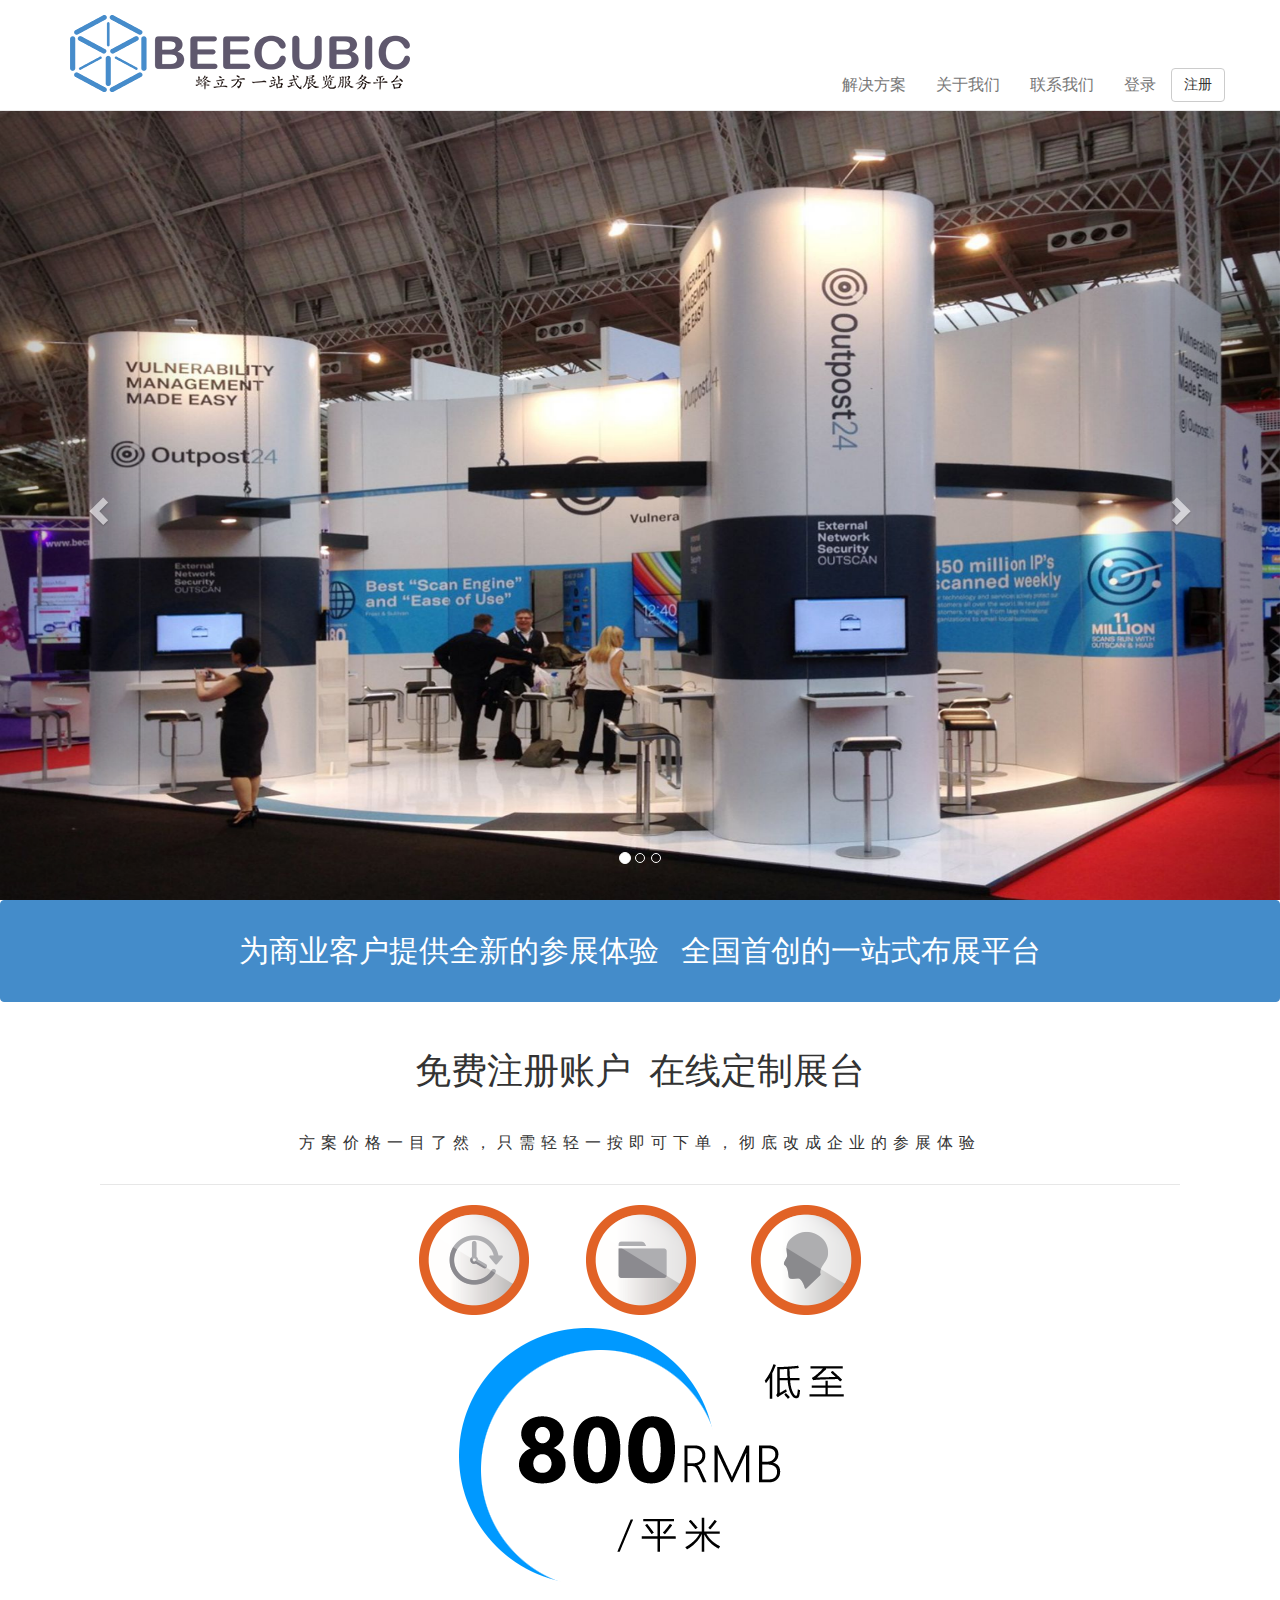
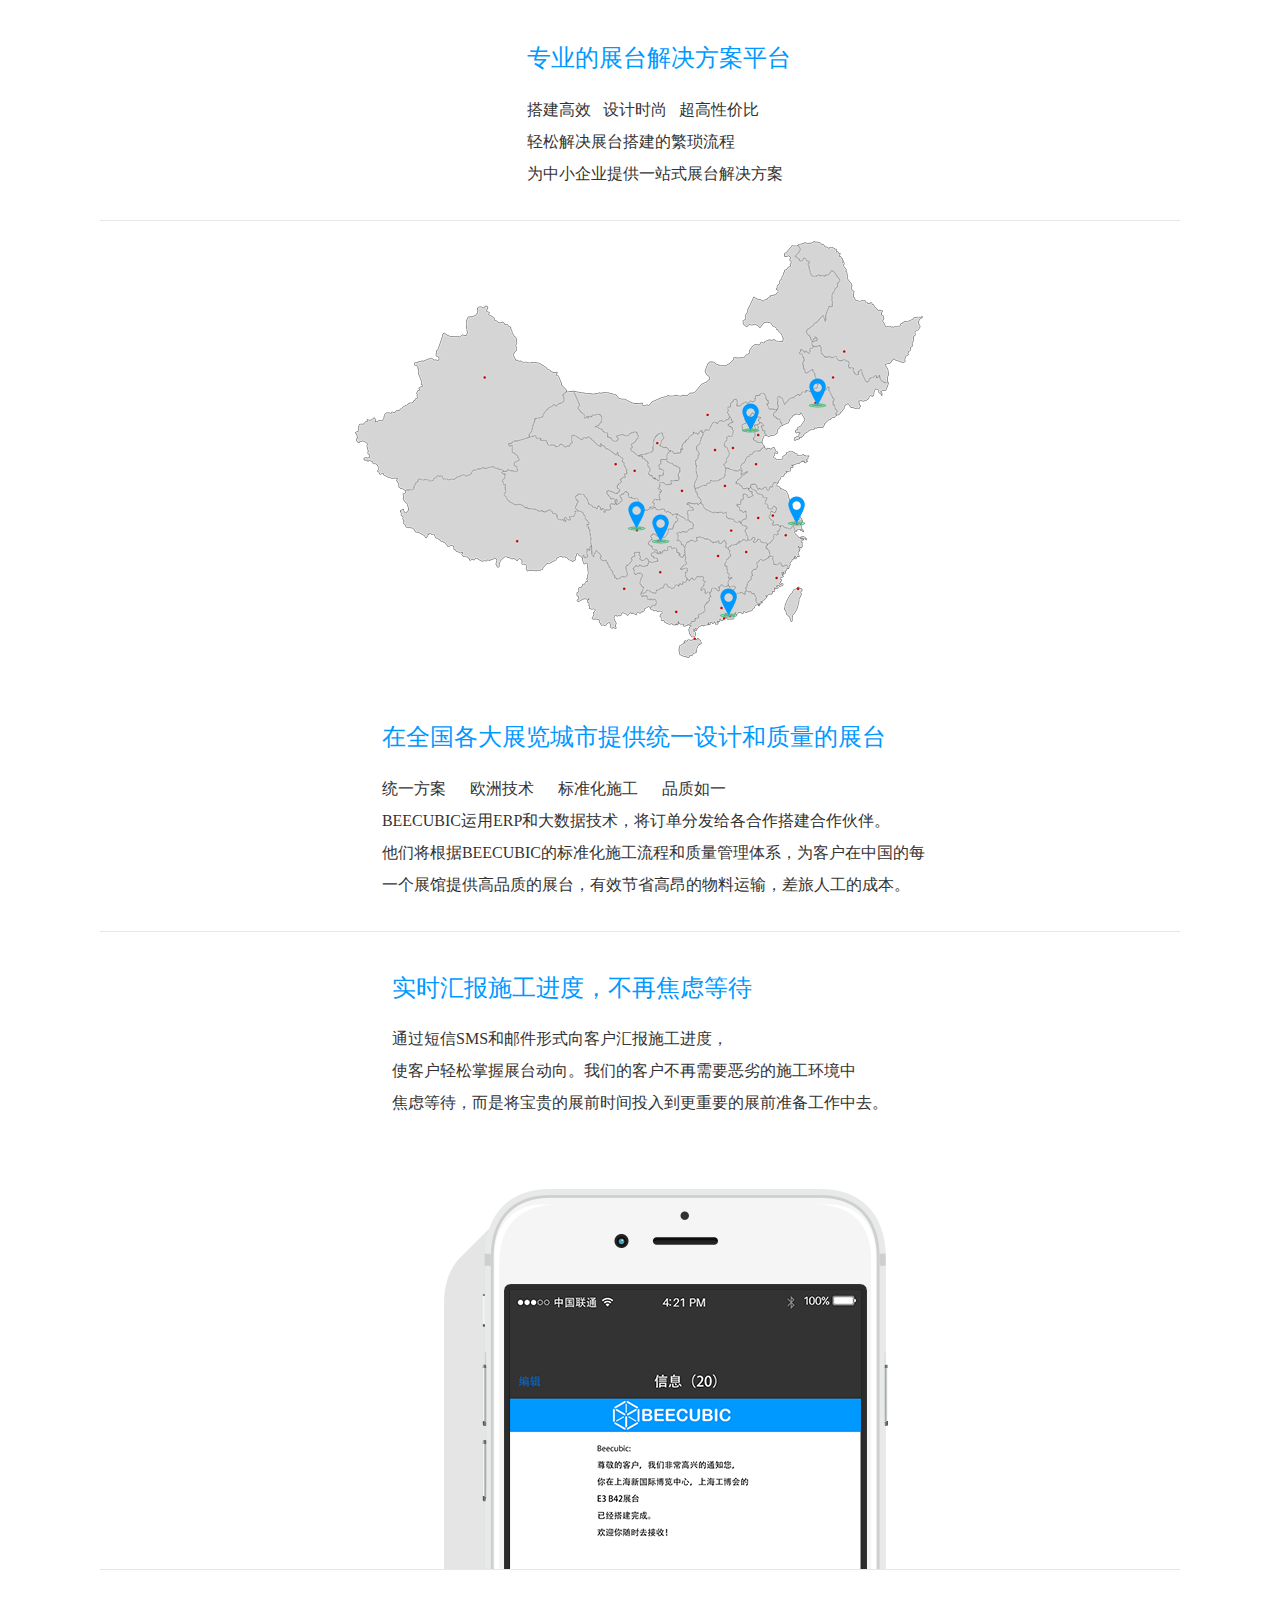
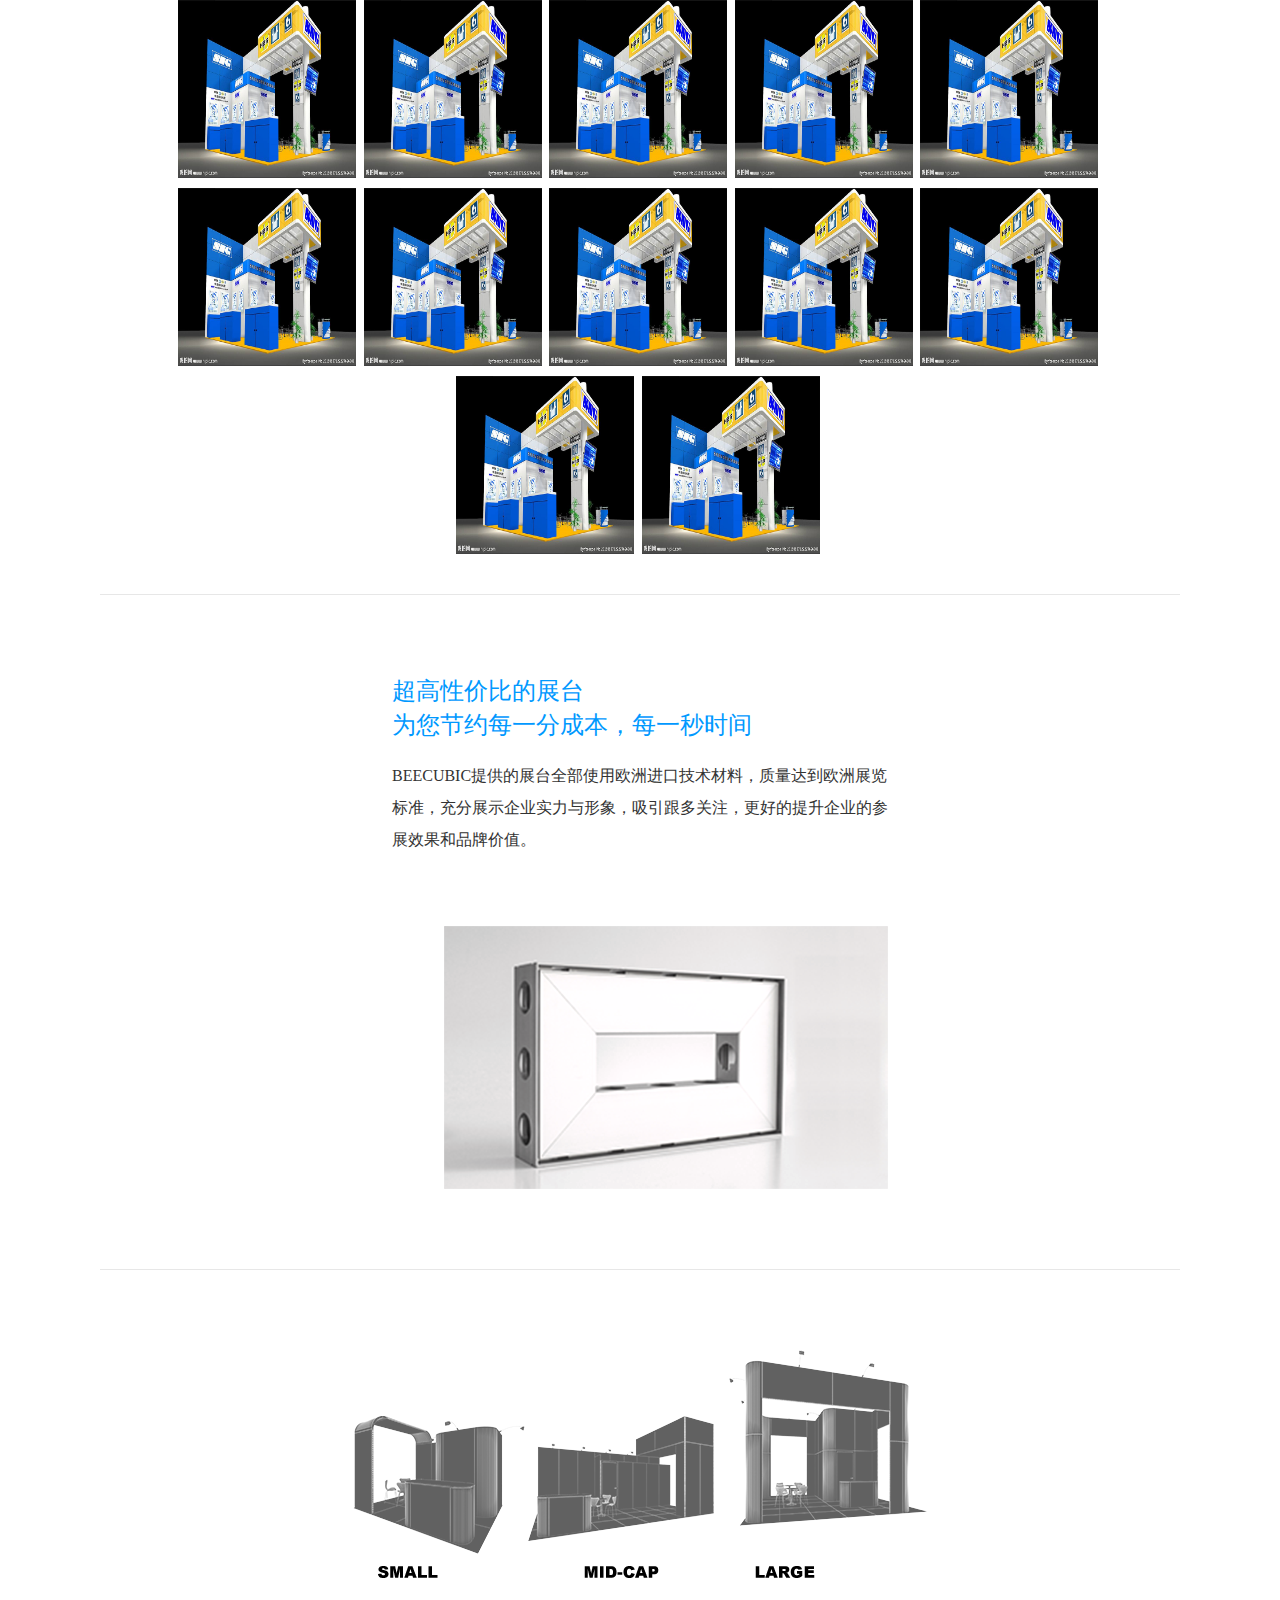
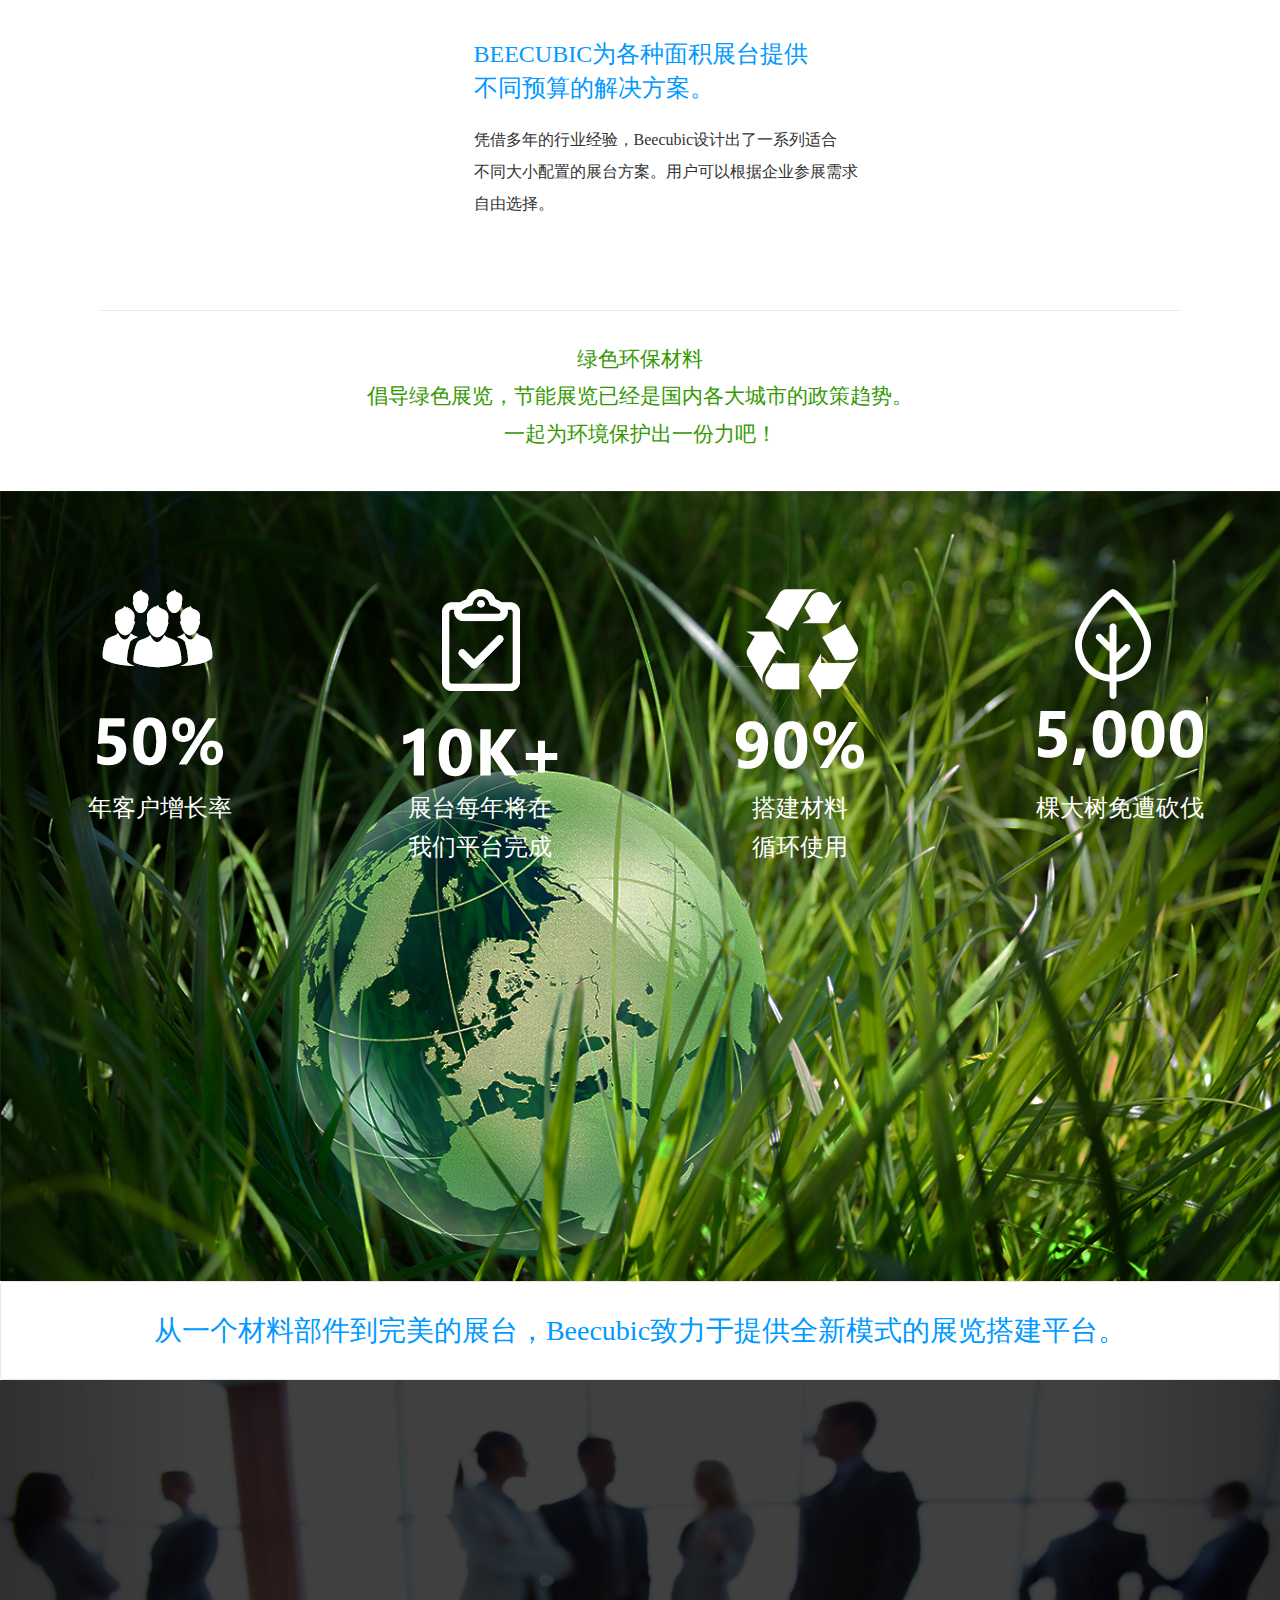
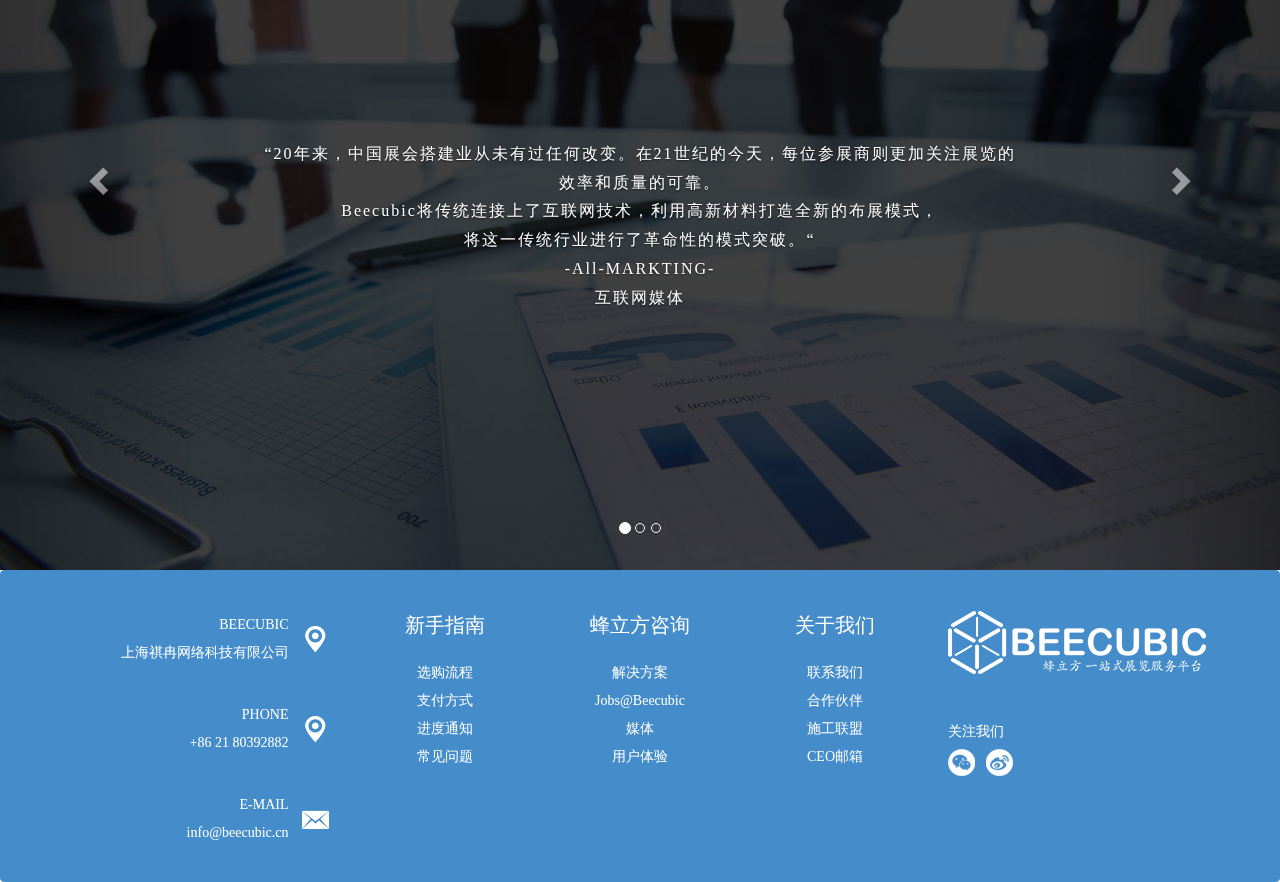
<file: index.html>
<!DOCTYPE html>
<html>
<head>
    <meta charset="utf-8">
    <meta http-equiv="X-UA-Compatible" content="IE=edge">
    <meta name="viewport" content="width=device-width, initial-scale=1">
    <title>首页</title>
    <link rel="stylesheet" href="css/bootstrap.min.css">
    <link rel="stylesheet" href="css/common.css">
    <link rel="stylesheet" href="css/beecubic.css">
    <script src="js/jquery.min.js"></script>
    <script src="js/bootstrap.min.js"></script>
    <style>
        .item {
            height: 100%;
        }

        .item img {
            width: 100%;
            height: 100% !important;
        }

        .navbar h2 {
            line-height: 100px;
            color: #ffffff;
            margin: 0px;
        }

        section {
            padding: 0 100px;
        }

        .middle_page {
            border-bottom: 1px solid #e7e7e7;
            text-align: center;
        }

        .middle_page_title {
            margin-top: 50px;
            padding-bottom: 20px;
        }

        .middle_page_title p {
            margin-top: 40px;
            font-size: 16px;
            letter-spacing: 6px;
        }

        .page_wrap {
            display: inline-block;
            vertical-align: middle;
        }

        .middle_title {
            color: #0099ff;
            margin-top: 0px;
            margin-bottom: 18px;
            line-height: 1.4;
        }

        .page_wrap p {
            font-size: 16px;
            line-height: 32px;
        }

        .middle0_wrap {
            margin-top: 80px;
            margin-bottom: 20px;
        }

        .middle0_left {
            float: left;
            background: url("img/middle_first.png") no-repeat;
            width: 442px;
            height: 377px;
        }

        .middle0_right {
            float: right;
            margin-top: 110px;
            margin-left: 230px;
        }

        .middle1_wrap {
            margin-top: 20px;
            margin-bottom: 20px;
        }

        .middle1_left {
            background: url("img/map.png") no-repeat;
            width: 570px;
            height: 420px;
            float: left;
        }

        .middle1_right {
            float: right;
            margin-top: 119px;
            margin-left: 50px;
        }

        .middle2_wrap {
            margin-top: 20px;
        }

        .middle2_left {
            margin-top: 133px;
            float: left;
        }

        .middle2_right {
            background: url("img/phone.png") no-repeat;
            float: right;
            width: 444px;
            height: 380px;
            margin-left: 180px;
        }

        .middle3_wrap {
            margin-top: 80px;
            margin-bottom: 80px;
        }

        .middle3_left {
            float: left;
            margin-top: 36px;
        }

        .middle3_right {
            background: url("img/save_radio.png") no-repeat;
            float: right;
            width: 444px;
            height: 263px;
            margin-left: 180px;
        }

        .middle4_wrap {
            margin-top: 80px;
            margin-bottom: 80px;
        }

        .middle4_left {
            background: url("img/size.png") no-repeat;
            width: 575px;
            height: 228px;
            float: left;
        }

        .middle4_right {
            float: right;
            margin-top: 19px;
            margin-left: 150px;
        }

        @media (max-width: 1381px) {
            .middle0_wrap {
                margin-top: 20px;
            }

            .middle0_right {
                clear: both;
                margin-top: 60px;
                margin-left: 0px;
                margin-right: 70px;
            }

            .middle1_right {
                clear: both;
                margin-top: 60px;
                margin-left: 0px;
            }

            .middle2_left {
                margin-top: 20px;
            }

            .middle2_right {
                clear: both;
                margin-left: 0px;
                margin-top: 60px;
            }

            .middle3_left {
                float: left;
                margin-top: 0px;
            }

            .middle3_right {
                clear: both;
                margin-left: 0px;
                margin-top: 60px;
            }

            .middle4_right {
                clear: both;
                margin-left: 0px;
                margin-top: 60px;
                margin-right: 70px;
            }
        }

        .green_title {
            color: #339900;
            padding-top: 30px;
            height: 180px;
            margin-bottom: 0px;
            line-height: 1.8;
        }

        .green_body {
            background: url("img/green.png") no-repeat;
            background-size: cover;
        }

        .green_detail {
            color: #ffffff;
            height: 240px;
            margin-top: 34%;
            padding-top: 200px;
            line-height: 1.6;
        }

        .green_one {
            background: url("img/green_one.png") no-repeat top center;
        }

        .green_two {
            background: url("img/green_two.png") no-repeat top center;
        }

        .green_three {
            background: url("img/green_three.png") no-repeat top center;
        }

        .green_four {
            background: url("img/green_four.png") no-repeat top center;
        }

        @media (max-width: 991px) {
            .green_body .col-xs-6 .green_detail {
                margin-top: 10%;
            }
        }

        #carousel-example-generic2 .carousel-caption {
            bottom: auto;
        }

        #carousel-example-generic2 .carousel-caption p {
            line-height: 1.8;
            font-size: 16px;
            letter-spacing: 2px
        }

        .content {
            margin-bottom: 0px;
        }

        .nav-top {
            background: #448cca;
            border-color: #448cca;
        }

        .nav-top h2 {
            padding: 29px;
            line-height: 1.4 !important;
        }

        .nav-bottomtitle {
            background: #ffffff;
            margin-bottom: 0px;
        }

        .nav-bottomtitle h2 {
            color: #0099ff;
            font-size: 28px;
            padding: 29px 0;
            line-height: 1.4 !important;
        }

        /*中间图*/
        .middle_page_show{
            max-width: 1120px ;
            overflow: hidden;
            display: inline-block;
            vertical-align: middle;
            margin:  30px 0px;
        }
        .middle_show {
            display: inline-block;
            width: 178px;
            height: 178px;
            margin-bottom: 10px;
            margin-right: 4px;
            position: relative;
        }

        .middle_show img {
            width: 100%;
            height: 100%;
        }
        .show_div{
            width: 178px;
            height:40px;
            color: #ffffff;
            background-color: rgba(0,0,0,0.7);
            position: absolute;
            bottom: 0px;
            padding-top: 10px;
            display: none;
        }
    </style>
</head>
<body>
<header class="navbar navbar-default navbar-fixed-top header-height">
    <div class="container">
        <!--头部-->
        <div class="navbar-header">
            <button type="button" class="navbar-toggle collapsed" data-toggle="collapse"
                    data-target="#bs-navbar-collapse" aria-expanded="false">
                <span class="icon-bar"></span>
                <span class="icon-bar"></span>
                <span class="icon-bar"></span>
            </button>
            <a class="navbar-brand" href="#">
                <img alt="BEECUBIC" src="img/logo.png" class="img-responsive">
            </a>
        </div>
        <div class="collapse navbar-collapse" id="bs-navbar-collapse">
            <ul class="nav navbar-nav navbar-right">
                <li><a href="#">解决方案</a></li>
                <li><a href="#">关于我们</a></li>
                <li><a href="#">联系我们</a></li>
                <li><a href="#">登录</a></li>
                <li>
                    <button type="button" class="btn btn-default navbar-btn" onClick="window.location.href='log.html'">注册</button>
                </li>
            </ul>
        </div>
    </div>
</header>
<main class="content">
    <!--轮播图-->
    <div id="carousel-example-generic" class="carousel slide" data-ride="carousel">
        <!-- Indicators -->
        <ol class="carousel-indicators">
            <li data-target="#carousel-example-generic" data-slide-to="0" class="active"></li>
            <li data-target="#carousel-example-generic" data-slide-to="1"></li>
            <li data-target="#carousel-example-generic" data-slide-to="2"></li>
        </ol>
        <!-- Wrapper for slides -->
        <div class="carousel-inner" role="listbox">
            <div class="item active">
                <img src="img/banner_1.jpg">
                <div class="carousel-caption">
                </div>
            </div>
            <div class="item">
                <img src="img/banner_2.jpg">
                <div class="carousel-caption">
                </div>
            </div>
            <div class="item">
                <img src="img/banner_3.jpg">
                <div class="carousel-caption">
                </div>
            </div>
        </div>

        <!-- Controls -->
        <a class="left carousel-control" href="#carousel-example-generic" role="button" data-slide="prev">
            <span class="glyphicon glyphicon-chevron-left" aria-hidden="true"></span>
            <span class="sr-only">Previous</span>
        </a>
        <a class="right carousel-control" href="#carousel-example-generic" role="button" data-slide="next">
            <span class="glyphicon glyphicon-chevron-right" aria-hidden="true"></span>
            <span class="sr-only">Next</span>
        </a>
    </div>
    <nav class="navbar navbar-default nav-top">
        <div class="container">
            <h2 class="text-center">
                为商业客户提供全新的参展体验&nbsp;&nbsp;&nbsp;全国首创的一站式布展平台
            </h2>
        </div>

    </nav>
    <section>
        <div class="middle_page text-center middle_page_title">
            <h1>免费注册账户&nbsp;&nbsp;在线定制展台</h1>
            <p>方案价格一目了然，只需轻轻一按即可下单，彻底改成企业的参展体验</p>
        </div>
        <div class="middle_page">
            <div class="page_wrap middle0_wrap">
                <div class="middle0_left">
                </div>
                <div class="middle0_right">
                    <h3 class="text-left middle_title">专业的展台解决方案平台</h3>
                    <p class="text-left">
                        搭建高效&nbsp;&nbsp;&nbsp;设计时尚&nbsp;&nbsp;&nbsp;超高性价比 <br>
                        轻松解决展台搭建的繁琐流程 <br>
                        为中小企业提供一站式展台解决方案
                    </p>
                </div>
            </div>
        </div>
        <div class="middle_page">
            <div class="page_wrap middle1_wrap">
                <div class="middle1_left"></div>
                <div class="middle1_right">
                    <h3 class="text-left middle_title">在全国各大展览城市提供统一设计和质量的展台</h3>
                    <p class="text-left">
                        统一方案&nbsp;&nbsp;&nbsp;&nbsp;&nbsp;&nbsp;欧洲技术&nbsp;&nbsp;&nbsp;&nbsp;&nbsp;&nbsp;标准化施工&nbsp;&nbsp;&nbsp;&nbsp;&nbsp;&nbsp;品质如一
                        <br>
                        BEECUBIC运用ERP和大数据技术，将订单分发给各合作搭建合作伙伴。<br>
                        他们将根据BEECUBIC的标准化施工流程和质量管理体系，为客户在中国的每 <br>
                        一个展馆提供高品质的展台，有效节省高昂的物料运输，差旅人工的成本。
                    </p>
                </div>
            </div>
        </div>
        <div class="middle_page">
            <div class="page_wrap middle2_wrap">
                <div class="middle2_left">
                    <h3 class="text-left middle_title">实时汇报施工进度，不再焦虑等待</h3>
                    <p class="text-left">
                        通过短信SMS和邮件形式向客户汇报施工进度，<br>
                        使客户轻松掌握展台动向。我们的客户不再需要恶劣的施工环境中 <br>
                        焦虑等待，而是将宝贵的展前时间投入到更重要的展前准备工作中去。
                    </p>
                </div>
                <div class="middle2_right">
                </div>
            </div>
        </div>
        <div class="middle_page">
            <div class="middle_page_show">
                <div class="middle_show">
                    <img src="img/show1.jpg">
                    <div class="show_div">一些描述性文字</div>
                </div>
                <div class="middle_show">
                    <img src="img/show1.jpg">
                    <div class="show_div">一些描述性文字</div>
                </div>
                <div class="middle_show">
                    <img src="img/show1.jpg">
                    <div class="show_div">一些描述性文字</div>
                </div>
                <div class="middle_show">
                    <img src="img/show1.jpg">
                    <div class="show_div">一些描述性文字</div>
                </div>
                <div class="middle_show">
                    <img src="img/show1.jpg">
                    <div class="show_div">一些描述性文字</div>
                </div>
                <div class="middle_show">
                    <img src="img/show1.jpg">
                    <div class="show_div">一些描述性文字</div>
                </div>
                <div class="middle_show">
                    <img src="img/show1.jpg">
                    <div class="show_div">一些描述性文字</div>
                </div>
                <div class="middle_show">
                    <img src="img/show1.jpg">
                    <div class="show_div">一些描述性文字</div>
                </div>
                <div class="middle_show">
                    <img src="img/show1.jpg">
                    <div class="show_div">一些描述性文字</div>
                </div>
                <div class="middle_show">
                    <img src="img/show1.jpg">
                    <div class="show_div">一些描述性文字</div>
                </div>
                <div class="middle_show">
                    <img src="img/show1.jpg">
                    <div class="show_div">一些描述性文字</div>
                </div>
                <div class="middle_show">
                    <img src="img/show1.jpg">
                    <div class="show_div">一些描述性文字</div>
                </div>
            </div>
        </div>
        <div class="middle_page">
            <div class="page_wrap middle3_wrap">
                <div class="middle3_left">
                    <h3 class="text-left middle_title">
                        超高性价比的展台 <br>
                        为您节约每一分成本，每一秒时间
                    </h3>
                    <p class="text-left">
                        BEECUBIC提供的展台全部使用欧洲进口技术材料，质量达到欧洲展览 <br>
                        标准，充分展示企业实力与形象，吸引跟多关注，更好的提升企业的参 <br>
                        展效果和品牌价值。 <br>
                    </p>
                </div>
                <div class="middle3_right">
                </div>
            </div>
        </div>
        <div class="middle_page">
            <div class="page_wrap middle4_wrap">
                <div class="middle4_left"></div>
                <div class="middle4_right">
                    <h3 class="text-left middle_title">
                        BEECUBIC为各种面积展台提供 <br>
                        不同预算的解决方案。
                    </h3>
                    <p class="text-left">
                        凭借多年的行业经验，Beecubic设计出了一系列适合 <br>
                        不同大小配置的展台方案。用户可以根据企业参展需求 <br>
                        自由选择。
                    </p>
                </div>
            </div>
        </div>
    </section>
    <p class="lead text-center green_title">
        绿色环保材料 <br>
        倡导绿色展览，节能展览已经是国内各大城市的政策趋势。<br>
        一起为环境保护出一份力吧！
    </p>
    <div class="container-fluid">
        <div class="row text-center green_body">
            <div class="col-xs-6 col-md-3">
                <h3 class="green_detail green_one">年客户增长率</h3>
            </div>
            <div class="col-xs-6 col-md-3">
                <h3 class="green_detail green_two">
                    展台每年将在<br>我们平台完成
                </h3>
            </div>
            <div class="col-xs-6 col-md-3">
                <h3 class="green_detail green_three">
                    搭建材料<br>循环使用
                </h3>
            </div>
            <div class="col-xs-6 col-md-3">
                <h3 class="green_detail green_four">棵大树免遭砍伐</h3>
            </div>
        </div>
    </div>
    <nav class="navbar navbar-default nav-bottomtitle">
        <div class="container">
            <h2 class="text-center">从一个材料部件到完美的展台，Beecubic致力于提供全新模式的展览搭建平台。</h2>
        </div>
    </nav>
    <!--轮播图2-->
    <div id="carousel-example-generic2" class="carousel slide" data-ride="carousel">
        <!-- Indicators -->
        <ol class="carousel-indicators">
            <li data-target="#carousel-example-generic2" data-slide-to="0" class="active"></li>
            <li data-target="#carousel-example-generic2" data-slide-to="1"></li>
            <li data-target="#carousel-example-generic2" data-slide-to="2"></li>
        </ol>
        <!-- Wrapper for slides -->
        <div class="carousel-inner" role="listbox">
            <div class="item active">
                <img src="img/bottom_1.jpg">
                <div class="carousel-caption">
                    <p>
                        “20年来，中国展会搭建业从未有过任何改变。在21世纪的今天，每位参展商则更加关注展览的效率和质量的可靠。<br>
                        Beecubic将传统连接上了互联网技术，利用高新材料打造全新的布展模式，<br>
                        将这一传统行业进行了革命性的模式突破。“ <br>
                        -All-MARKTING- <br>
                        互联网媒体
                    </p>
                </div>
            </div>
            <div class="item">
                <img src="img/bottom_1.jpg">
                <div class="carousel-caption">
                    <p>
                        “20年来，中国展会搭建业从未有过任何改变。在21世纪的今天，每位参展商则更加关注展览的效率和质量的可靠。<br>
                        Beecubic将传统连接上了互联网技术，利用高新材料打造全新的布展模式，<br>
                        将这一传统行业进行了革命性的模式突破。“ <br>
                        -All-MARKTING- <br>
                        互联网媒体
                    </p>
                </div>
            </div>
            <div class="item">
                <img src="img/bottom_1.jpg">
                <div class="carousel-caption">
                    <p>
                        “20年来，中国展会搭建业从未有过任何改变。在21世纪的今天，每位参展商则更加关注展览的效率和质量的可靠。<br>
                        Beecubic将传统连接上了互联网技术，利用高新材料打造全新的布展模式，<br>
                        将这一传统行业进行了革命性的模式突破。“ <br>
                        -All-MARKTING- <br>
                        互联网媒体
                    </p>
                </div>
            </div>
        </div>
        <!-- Controls -->
        <a class="left carousel-control" href="#carousel-example-generic2" role="button" data-slide="prev">
            <span class="glyphicon glyphicon-chevron-left" aria-hidden="true"></span>
            <span class="sr-only">Previous</span>
        </a>
        <a class="right carousel-control" href="#carousel-example-generic2" role="button" data-slide="next">
            <span class="glyphicon glyphicon-chevron-right" aria-hidden="true"></span>
            <span class="sr-only">Next</span>
        </a>
    </div>
</main>
<footer>
    <nav class="navbar navbar-default nav-footer">
        <div class="container">
            <div class="row">
                <div class="hidden-xs hidden-sm col-md-3 text-right footer-left">
                    <dl>
                        <dd class="footer-left-title">BEECUBIC</dd>
                        <dd class="footer-left-body">上海祺冉网络科技有限公司<i class="footer-ico ico_site"></i></dd>
                        <dd class="footer-left-title">PHONE</dd>
                        <dd class="footer-left-body">+86&nbsp;21&nbsp;80392882<i class="footer-ico ico_site"></i></dd>
                        <dd class="footer-left-title">E-MAIL</dd>
                        <dd class="footer-left-body">info@beecubic.cn<i class="footer-ico ico_email"></i></dd>
                    </dl>
                </div>
                <div class="col-xs-4 col-md-2 text-center footer-middle">
                    <dl>
                        <dt>新手指南</dt>
                        <dd><a href="#">选购流程</a></dd>
                        <dd><a href="#">支付方式</a></dd>
                        <dd><a href="#">进度通知</a></dd>
                        <dd><a href="#">常见问题</a></dd>
                    </dl>
                </div>
                <div class="col-xs-4 col-md-2 text-center footer-middle">
                    <dl>
                        <dt>蜂立方咨询</dt>
                        <dd><a href="#">解决方案</a></dd>
                        <dd><a href="#">Jobs@Beecubic</a></dd>
                        <dd><a href="#">媒体</a></dd>
                        <dd><a href="#">用户体验</a></dd>
                    </dl>
                </div>
                <div class="col-xs-4 col-md-2 text-center footer-middle">
                    <dl>
                        <dt>关于我们</dt>
                        <dd><a href="#">联系我们</a></dd>
                        <dd><a href="#">合作伙伴</a></dd>
                        <dd><a href="#">施工联盟</a></dd>
                        <dd><a href="#">CEO邮箱</a></dd>
                    </dl>
                </div>
                <div class="hidden-xs hidden-sm col-md-3">
                    <img src="img/footer_logo.png" alt="footer_logo" class="img-responsive">
                    <div class="footer-attention">
                        <h5>关注我们</h5>
                        <a href="#"><img src="img/footer_weixin.png" alt="weixin"></a>
                        <a href="#"><img src="img/footer_weibo.png" alt="weibo"></a>
                    </div>
                </div>
            </div>
        </div>
    </nav>
</footer>
<script>
    $(document).ready(function () {
        $(".carousel-inner").height($(window).height() - 110);
        $(".green_body").height($(window).height() - 110);
        $("#carousel-example-generic2 .carousel-caption").css("top", ($(window).height() - 220) / 2);
        console.log($("#carousel-example-generic2 .carousel-caption").position().top)

        $(window).resize(function () {
            $(".carousel-inner").height($(window).height() - 110);
            $(".green_body").height($(window).height() - 110);
            $("#carousel-example-generic2 .carousel-caption").css("top", ($(window).height() - 220) / 2);
        });

        $('.middle_show').hover(function() {
            var _this=$(this);
            _this.find(".show_div").css('display', 'block');
        }, function() {
            var _this=$(this);
            _this.find(".show_div").css('display', 'none');
        });
    })
</script>
</body>
</html>
</file>
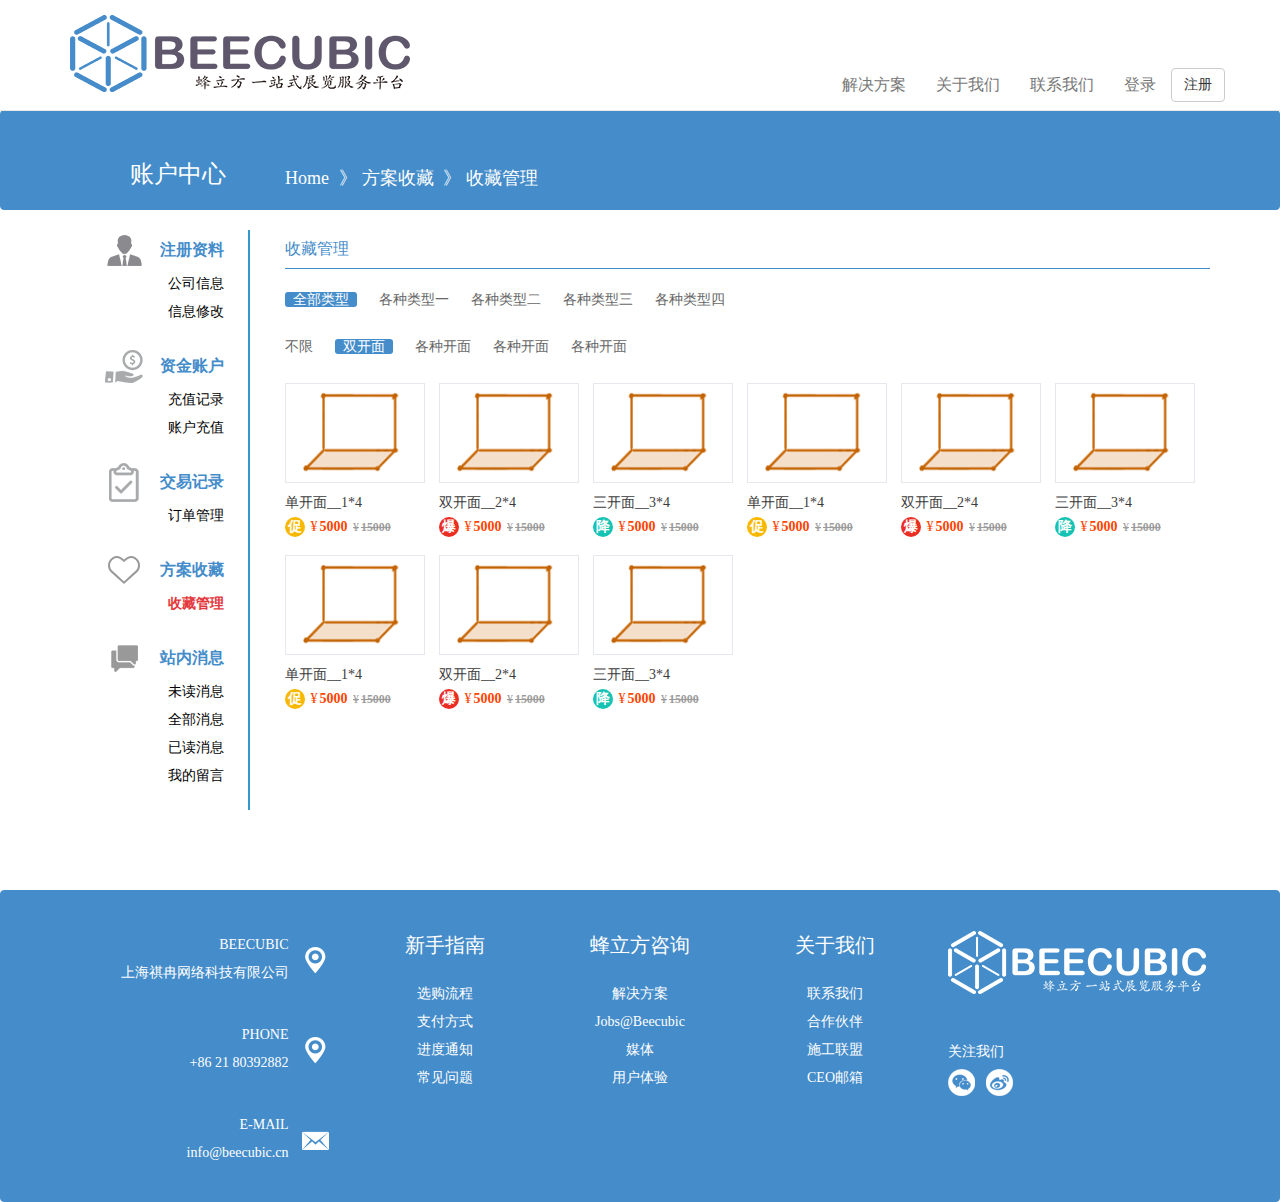
<file: collect.html>
<!DOCTYPE html>
<html>
<head>
    <meta charset="utf-8">
    <meta http-equiv="X-UA-Compatible" content="IE=edge">
    <meta name="viewport" content="width=device-width, initial-scale=1">
    <title>收藏管理</title>
    <link rel="stylesheet" href="css/bootstrap.min.css">
    <link rel="stylesheet" href="css/common.css">
    <link rel="stylesheet" href="css/beecubic.css">
    <script src="js/jquery.min.js"></script>
    <script src="js/bootstrap.min.js"></script>
    <style>
        @media (min-width: 992px) {
            .form-horizontal .control-label {
                text-align: left;
                padding-top: 0px;
                padding-left: 40px;
            }

            .alert {
                margin-top: 40px;
            }
        }
    </style>
</head>
<body>
<header class="navbar navbar-default navbar-fixed-top header-height">
    <div class="container">
        <!--头部-->
        <div class="navbar-header">
            <button type="button" class="navbar-toggle collapsed" data-toggle="collapse"
                    data-target="#bs-navbar-collapse" aria-expanded="false">
                <span class="icon-bar"></span>
                <span class="icon-bar"></span>
                <span class="icon-bar"></span>
            </button>
            <a class="navbar-brand" href="#">
                <img alt="BEECUBIC" src="img/logo.png" class="img-responsive">
            </a>
        </div>
        <div class="collapse navbar-collapse" id="bs-navbar-collapse">
            <ul class="nav navbar-nav navbar-right">
                <li><a href="#">解决方案</a></li>
                <li><a href="#">关于我们</a></li>
                <li><a href="#">联系我们</a></li>
                <li><a href="#">登录</a></li>
                <li>
                    <button type="button" class="btn btn-default navbar-btn">注册</button>
                </li>
            </ul>
        </div>
    </div>
</header>
<main class="content">
    <!--面包屑导航-->
    <nav class="navbar navbar-default nav-height">
        <div class="container">
            <div class="row">
                <div class="col-xs-3 col-md-2">
                    <h3 class="text-right nav-title">账户中心</h3>
                </div>
                <div class="col-xs-9 col-md-10">
                    <ol class="breadcrumb">
                        <li>Home</li>
                        <li>方案收藏</li>
                        <li>收藏管理</li>
                    </ol>
                </div>
            </div>
        </div>
    </nav>
    <div class="container">
        <div class="row">
            <!--边栏-->
            <div class="col-xs-3 col-md-2 text-right side_left">
                <dl>
                    <dt><i class="side_ico ico_log"></i>注册资料</dt>
                    <dd><a href="infor.html">公司信息</a></dd>
                    <dd><a href="inforChange.html">信息修改</a></dd>
                </dl>
                <dl>
                    <dt><i class="side_ico ico_count"></i>资金账户</dt>
                    <dd><a href="recharge.html">充值记录</a></dd>
                    <dd><a href="#">账户充值</a></dd>
                </dl>
                <dl>
                    <dt><i class="side_ico ico_record"></i>交易记录</dt>
                    <dd><a href="order.html">订单管理</a></dd>
                </dl>
                <dl>
                    <dt><i class="side_ico ico_fav"></i>方案收藏</dt>
                    <dd><a href="collect.html" class="active">收藏管理</a></dd>
                </dl>
                <dl>
                    <dt><i class="side_ico ico_mes"></i>站内消息</dt>
                    <dd><a href="unmessage.html">未读消息</a></dd>
                    <dd><a href="#">全部消息</a></dd>
                    <dd><a href="#">已读消息</a></dd>
                    <dd><a href="#">我的留言</a></dd>
                </dl>
            </div>
            <div class="col-xs-9 col-md-10">
                <div class="side_right">
                    <h4 class="side_right_title">收藏管理</h4>
                    <div class="things_selector">
                        <ul class="list-unstyled selector_list">
                            <li><a href="javascript:;" class="type_active">全部类型</a></li>
                            <li><a href="javascript:;">各种类型一</a></li>
                            <li><a href="javascript:;">各种类型二</a></li>
                            <li><a href="javascript:;">各种类型三</a></li>
                            <li><a href="javascript:;">各种类型四</a></li>
                        </ul>
                    </div>
                    <div class="things_selector">
                        <ul class="list-unstyled selector_list">
                            <li><a href="javascript:;">不限</a></li>
                            <li><a href="javascript:;" class="style_active">双开面</a></li>
                            <li><a href="javascript:;">各种开面</a></li>
                            <li><a href="javascript:;">各种开面</a></li>
                            <li><a href="javascript:;">各种开面</a></li>
                        </ul>
                    </div>
                    <div>
                        <ul class="list-unstyled collect_list">
                            <li>
                                <div class="collect_img">
                                    <a href="#">
                                        <img src="img/fav.png">
                                    </a>
                                </div>
                                <div class="collect_title">
                                    <a href="#" title="">单开面__1*4</a>
                                </div>
                                <div class="collect_body">
                                    <div class="collect_type type_c">促</div>
                                    <div class="collect_pay">
                                        <span class="cash_padding">¥</span><strong>5000</strong>
                                    </div>
                                    <div class="collect_cost">
                                        <small><span class="cash_padding">¥</span><strong>15000</strong></small>
                                    </div>
                                </div>
                            </li>
                            <li>
                                <div class="collect_img">
                                    <a href="#">
                                        <img src="img/fav.png">
                                    </a>
                                </div>
                                <div class="collect_title">
                                    <a href="#" title="">双开面__2*4</a>
                                </div>
                                <div class="collect_body">
                                    <div class="collect_type type_b">爆</div>
                                    <div class="collect_pay">
                                        <span class="cash_padding">¥</span><strong>5000</strong>
                                    </div>
                                    <div class="collect_cost">
                                        <small><span class="cash_padding">¥</span><strong>15000</strong></small>
                                    </div>
                                </div>
                            </li>
                            <li>
                                <div class="collect_img">
                                    <a href="#">
                                        <img src="img/fav.png">
                                    </a>
                                </div>
                                <div class="collect_title">
                                    <a href="#" title="">三开面__3*4</a>
                                </div>
                                <div class="collect_body">
                                    <div class="collect_type type_j">降</div>
                                    <div class="collect_pay">
                                        <span class="cash_padding">¥</span><strong>5000</strong>
                                    </div>
                                    <div class="collect_cost">
                                        <small><span class="cash_padding">¥</span><strong>15000</strong></small>
                                    </div>
                                </div>
                            </li>
                            <li>
                                <div class="collect_img">
                                    <a href="#">
                                        <img src="img/fav.png">
                                    </a>
                                </div>
                                <div class="collect_title">
                                    <a href="#" title="">单开面__1*4</a>
                                </div>
                                <div class="collect_body">
                                    <div class="collect_type type_c">促</div>
                                    <div class="collect_pay">
                                        <span class="cash_padding">¥</span><strong>5000</strong>
                                    </div>
                                    <div class="collect_cost">
                                        <small><span class="cash_padding">¥</span><strong>15000</strong></small>
                                    </div>
                                </div>
                            </li>
                            <li>
                                <div class="collect_img">
                                    <a href="#">
                                        <img src="img/fav.png">
                                    </a>
                                </div>
                                <div class="collect_title">
                                    <a href="#" title="">双开面__2*4</a>
                                </div>
                                <div class="collect_body">
                                    <div class="collect_type type_b">爆</div>
                                    <div class="collect_pay">
                                        <span class="cash_padding">¥</span><strong>5000</strong>
                                    </div>
                                    <div class="collect_cost">
                                        <small><span class="cash_padding">¥</span><strong>15000</strong></small>
                                    </div>
                                </div>
                            </li>
                            <li>
                                <div class="collect_img">
                                    <a href="#">
                                        <img src="img/fav.png">
                                    </a>
                                </div>
                                <div class="collect_title">
                                    <a href="#" title="">三开面__3*4</a>
                                </div>
                                <div class="collect_body">
                                    <div class="collect_type type_j">降</div>
                                    <div class="collect_pay">
                                        <span class="cash_padding">¥</span><strong>5000</strong>
                                    </div>
                                    <div class="collect_cost">
                                        <small><span class="cash_padding">¥</span><strong>15000</strong></small>
                                    </div>
                                </div>
                            </li>
                            <li>
                                <div class="collect_img">
                                    <a href="#">
                                        <img src="img/fav.png">
                                    </a>
                                </div>
                                <div class="collect_title">
                                    <a href="#" title="">单开面__1*4</a>
                                </div>
                                <div class="collect_body">
                                    <div class="collect_type type_c">促</div>
                                    <div class="collect_pay">
                                        <span class="cash_padding">¥</span><strong>5000</strong>
                                    </div>
                                    <div class="collect_cost">
                                        <small><span class="cash_padding">¥</span><strong>15000</strong></small>
                                    </div>
                                </div>
                            </li>
                            <li>
                                <div class="collect_img">
                                    <a href="#">
                                        <img src="img/fav.png">
                                    </a>
                                </div>
                                <div class="collect_title">
                                    <a href="#" title="">双开面__2*4</a>
                                </div>
                                <div class="collect_body">
                                    <div class="collect_type type_b">爆</div>
                                    <div class="collect_pay">
                                        <span class="cash_padding">¥</span><strong>5000</strong>
                                    </div>
                                    <div class="collect_cost">
                                        <small><span class="cash_padding">¥</span><strong>15000</strong></small>
                                    </div>
                                </div>
                            </li>
                            <li>
                                <div class="collect_img">
                                    <a href="#">
                                        <img src="img/fav.png">
                                    </a>
                                </div>
                                <div class="collect_title">
                                    <a href="#" title="">三开面__3*4</a>
                                </div>
                                <div class="collect_body">
                                    <div class="collect_type type_j">降</div>
                                    <div class="collect_pay">
                                        <span class="cash_padding">¥</span><strong>5000</strong>
                                    </div>
                                    <div class="collect_cost">
                                        <small><span class="cash_padding">¥</span><strong>15000</strong></small>
                                    </div>
                                </div>
                            </li>






                        </ul>
                    </div>
                </div>
            </div>
        </div>
    </div>
</main>
<footer>
    <nav class="navbar navbar-default nav-footer">
        <div class="container">
            <div class="row">
                <div class="hidden-xs hidden-sm col-md-3 text-right footer-left">
                    <dl>
                        <dd class="footer-left-title">BEECUBIC</dd>
                        <dd class="footer-left-body">上海祺冉网络科技有限公司<i class="footer-ico ico_site"></i></dd>
                        <dd class="footer-left-title">PHONE</dd>
                        <dd class="footer-left-body">+86&nbsp;21&nbsp;80392882<i class="footer-ico ico_site"></i></dd>
                        <dd class="footer-left-title">E-MAIL</dd>
                        <dd class="footer-left-body">info@beecubic.cn<i class="footer-ico ico_email"></i></dd>
                    </dl>
                </div>
                <div class="col-xs-4 col-md-2 text-center footer-middle">
                    <dl>
                        <dt>新手指南</dt>
                        <dd><a href="#">选购流程</a></dd>
                        <dd><a href="#">支付方式</a></dd>
                        <dd><a href="#">进度通知</a></dd>
                        <dd><a href="#">常见问题</a></dd>
                    </dl>
                </div>
                <div class="col-xs-4 col-md-2 text-center footer-middle">
                    <dl>
                        <dt>蜂立方咨询</dt>
                        <dd><a href="#">解决方案</a></dd>
                        <dd><a href="#">Jobs@Beecubic</a></dd>
                        <dd><a href="#">媒体</a></dd>
                        <dd><a href="#">用户体验</a></dd>
                    </dl>
                </div>
                <div class="col-xs-4 col-md-2 text-center footer-middle">
                    <dl>
                        <dt>关于我们</dt>
                        <dd><a href="#">联系我们</a></dd>
                        <dd><a href="#">合作伙伴</a></dd>
                        <dd><a href="#">施工联盟</a></dd>
                        <dd><a href="#">CEO邮箱</a></dd>
                    </dl>
                </div>
                <div class="hidden-xs hidden-sm col-md-3">
                    <img src="img/footer_logo.png" alt="footer_logo" class="img-responsive">
                    <div class="footer-attention">
                        <h5>关注我们</h5>
                        <a href="#"><img src="img/footer_weixin.png" alt="weixin"></a>
                        <a href="#"><img src="img/footer_weibo.png" alt="weibo"></a>
                    </div>
                </div>
            </div>
        </div>
    </nav>
</footer>
<script src="js/distpicker.data.js"></script>
</body>
</html>
</file>
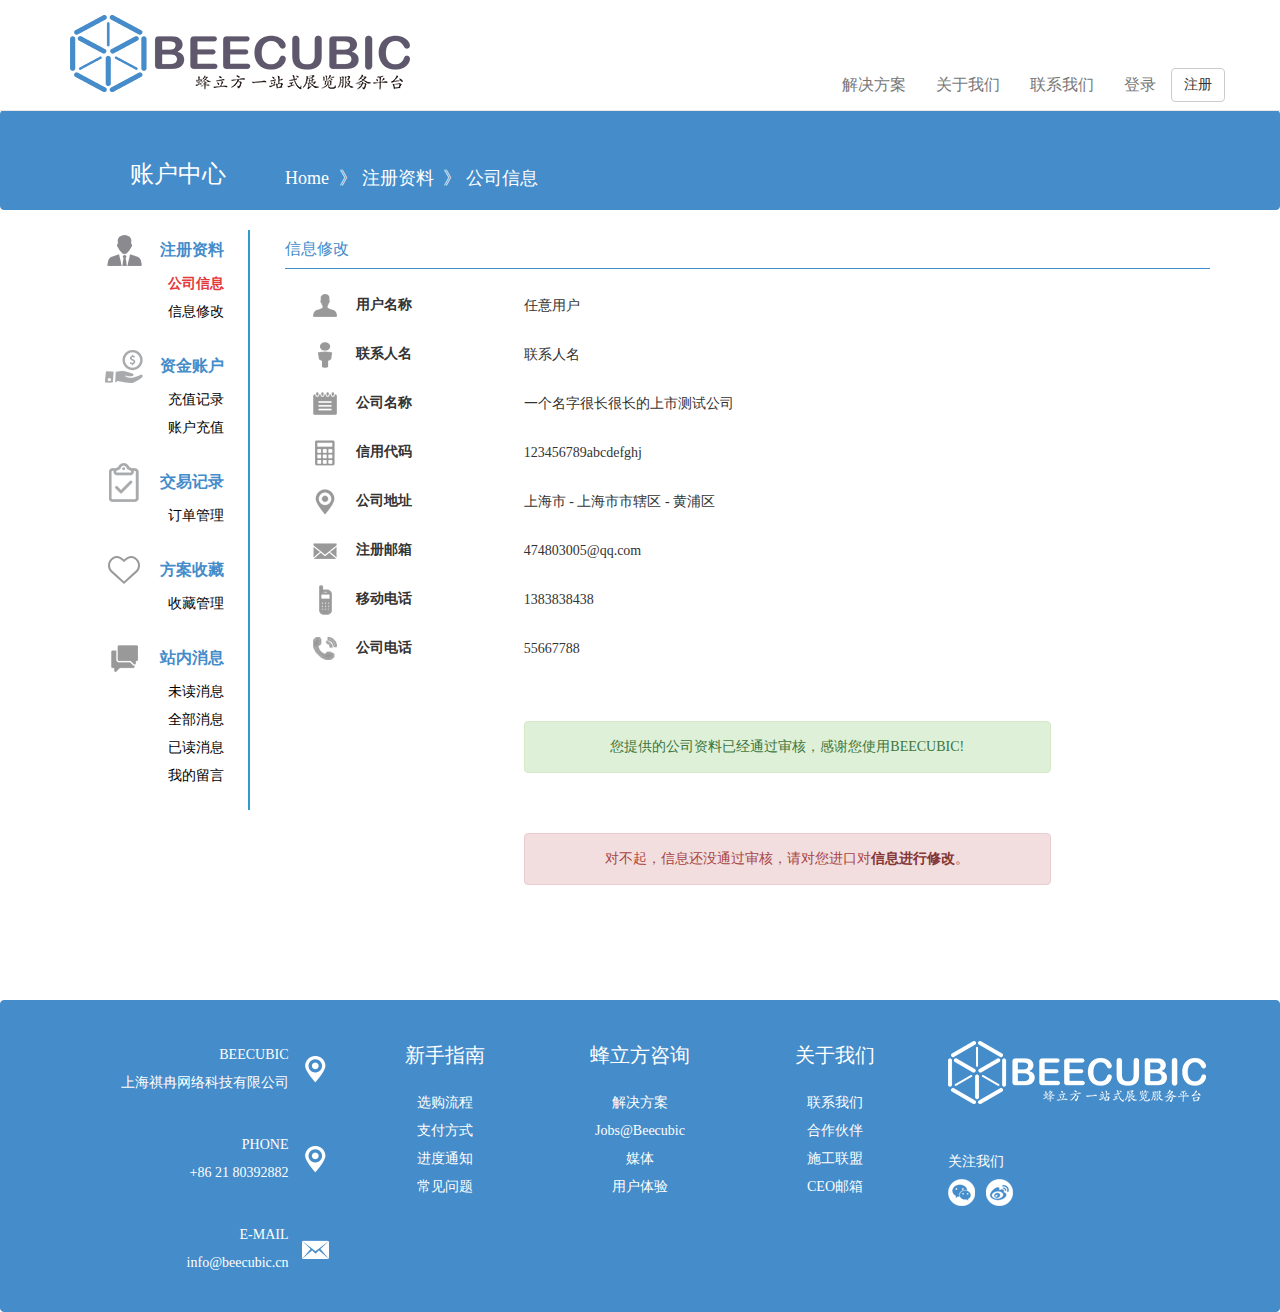
<file: infor.html>
<!DOCTYPE html>
<html>
<head>
    <meta charset="utf-8">
    <meta http-equiv="X-UA-Compatible" content="IE=edge">
    <meta name="viewport" content="width=device-width, initial-scale=1">
    <title>公司信息</title>
    <link rel="stylesheet" href="css/bootstrap.min.css">
    <link rel="stylesheet" href="css/common.css">
    <link rel="stylesheet" href="css/beecubic.css">
    <script src="js/jquery.min.js"></script>
    <script src="js/bootstrap.min.js"></script>
    <style>
        @media (min-width: 992px){
            .form-horizontal .control-label {
                text-align: left;
                padding-top: 0px;
                padding-left: 40px;
            }
            .alert{
                margin-top: 40px;
            }
        }
    </style>
</head>
<body>
<header class="navbar navbar-default navbar-fixed-top header-height">
    <div class="container">
        <!--头部-->
        <div class="navbar-header">
            <button type="button" class="navbar-toggle collapsed" data-toggle="collapse"
                    data-target="#bs-navbar-collapse" aria-expanded="false">
                <span class="icon-bar"></span>
                <span class="icon-bar"></span>
                <span class="icon-bar"></span>
            </button>
            <a class="navbar-brand" href="#">
                <img alt="BEECUBIC" src="img/logo.png" class="img-responsive">
            </a>
        </div>
        <div class="collapse navbar-collapse" id="bs-navbar-collapse">
            <ul class="nav navbar-nav navbar-right">
                <li><a href="#">解决方案</a></li>
                <li><a href="#">关于我们</a></li>
                <li><a href="#">联系我们</a></li>
                <li><a href="#">登录</a></li>
                <li>
                    <button type="button" class="btn btn-default navbar-btn">注册</button>
                </li>
            </ul>
        </div>
    </div>
</header>
<main class="content">
    <!--面包屑导航-->
    <nav class="navbar navbar-default nav-height">
        <div class="container">
            <div class="row">
                <div class="col-xs-3 col-md-2">
                    <h3 class="text-right nav-title">账户中心</h3>
                </div>
                <div class="col-xs-9 col-md-10">
                    <ol class="breadcrumb">
                        <li>Home</li>
                        <li>注册资料</li>
                        <li>公司信息</li>
                    </ol>
                </div>
            </div>
        </div>
    </nav>
    <div class="container">
        <div class="row">
            <!--边栏-->
            <div class="col-xs-3 col-md-2 text-right side_left">
                <dl>
                    <dt><i class="side_ico ico_log"></i>注册资料</dt>
                    <dd><a href="infor.html" class="active">公司信息</a></dd>
                    <dd><a href="inforChange.html">信息修改</a></dd>
                </dl>
                <dl>
                    <dt><i class="side_ico ico_count"></i>资金账户</dt>
                    <dd><a href="recharge.html">充值记录</a></dd>
                    <dd><a href="#">账户充值</a></dd>
                </dl>
                <dl>
                    <dt><i class="side_ico ico_record"></i>交易记录</dt>
                    <dd><a href="order.html">订单管理</a></dd>
                </dl>
                <dl>
                    <dt><i class="side_ico ico_fav"></i>方案收藏</dt>
                    <dd><a href="collect.html">收藏管理</a></dd>
                </dl>
                <dl>
                    <dt><i class="side_ico ico_mes"></i>站内消息</dt>
                    <dd><a href="unmessage.html">未读消息</a></dd>
                    <dd><a href="#">全部消息</a></dd>
                    <dd><a href="#">已读消息</a></dd>
                    <dd><a href="#">我的留言</a></dd>
                </dl>
            </div>
            <div class="col-xs-9 col-md-10">
                <div class="side_right">
                    <h4 class="side_right_title">信息修改</h4>
                    <form class="form-horizontal">
                        <div class="form-group">
                            <label class="col-md-3 control-label"><i class="infor_ico infor_user"></i>用户名称</label>
                            <label class="infor">任意用户</label>
                        </div>
                        <div class="form-group">
                            <label class="col-md-3 control-label"><i class="infor_ico infor_link"></i>联系人名</label>
                            <label class="infor">联系人名</label>
                        </div>
                        <div class="form-group">
                            <label class="col-md-3 control-label"><i class="infor_ico infor_company"></i>公司名称</label>
                            <label class="infor">一个名字很长很长的上市测试公司</label>
                        </div>
                        <div class="form-group">
                            <label class="col-md-3 control-label"><i class="infor_ico infor_code"></i>信用代码</label>
                            <label class="infor">123456789abcdefghj</label>
                        </div>
                        <div class="form-group">
                            <label class="col-md-3 control-label"><i class="infor_ico infor_address"></i>公司地址</label>
                            <label class="infor">上海市&nbsp;-&nbsp;上海市市辖区&nbsp;-&nbsp;黄浦区</label>
                        </div>
                        <div class="form-group">
                            <label class="col-md-3 control-label"><i class="infor_ico infor_email"></i>注册邮箱</label>
                            <label class="infor">474803005@qq.com</label>
                        </div>
                        <div class="form-group">
                            <label class="col-md-3 control-label"><i class="infor_ico infor_call"></i>移动电话</label>
                            <label class="infor">1383838438</label>
                        </div>
                        <div class="form-group">
                            <label class="col-md-3 control-label"><i class="infor_ico infor_tele"></i>公司电话</label>
                            <label class="infor">55667788</label>
                        </div>
                        <div class="form-group">
                            <label class="col-md-3 control-label"></label>
                            <div class="col-md-7">
                                <div class="alert alert-success text-center" role="alert">
                                    您提供的公司资料已经通过审核，感谢您使用BEECUBIC!
                                </div>
                            </div>
                            <label class="col-md-3 control-label"></label>
                            <div class="col-md-7">
                                <div class="alert alert-danger text-center" role="alert">
                                    对不起，信息还没通过审核，请对您进口对<a href="inforChange.html" class="alert-link">信息进行修改</a>。
                                </div>
                            </div>
                        </div>
                    </form>
                </div>
            </div>
        </div>
    </div>
</main>
<footer>
    <nav class="navbar navbar-default nav-footer">
        <div class="container">
            <div class="row">
                <div class="hidden-xs hidden-sm col-md-3 text-right footer-left">
                    <dl>
                        <dd class="footer-left-title">BEECUBIC</dd>
                        <dd class="footer-left-body">上海祺冉网络科技有限公司<i class="footer-ico ico_site"></i></dd>
                        <dd class="footer-left-title">PHONE</dd>
                        <dd class="footer-left-body">+86&nbsp;21&nbsp;80392882<i class="footer-ico ico_site"></i></dd>
                        <dd class="footer-left-title">E-MAIL</dd>
                        <dd class="footer-left-body">info@beecubic.cn<i class="footer-ico ico_email"></i></dd>
                    </dl>
                </div>
                <div class="col-xs-4 col-md-2 text-center footer-middle">
                    <dl>
                        <dt>新手指南</dt>
                        <dd><a href="#">选购流程</a></dd>
                        <dd><a href="#">支付方式</a></dd>
                        <dd><a href="#">进度通知</a></dd>
                        <dd><a href="#">常见问题</a></dd>
                    </dl>
                </div>
                <div class="col-xs-4 col-md-2 text-center footer-middle">
                    <dl>
                        <dt>蜂立方咨询</dt>
                        <dd><a href="#">解决方案</a></dd>
                        <dd><a href="#">Jobs@Beecubic</a></dd>
                        <dd><a href="#">媒体</a></dd>
                        <dd><a href="#">用户体验</a></dd>
                    </dl>
                </div>
                <div class="col-xs-4 col-md-2 text-center footer-middle">
                    <dl>
                        <dt>关于我们</dt>
                        <dd><a href="#">联系我们</a></dd>
                        <dd><a href="#">合作伙伴</a></dd>
                        <dd><a href="#">施工联盟</a></dd>
                        <dd><a href="#">CEO邮箱</a></dd>
                    </dl>
                </div>
                <div class="hidden-xs hidden-sm col-md-3">
                    <img src="img/footer_logo.png" alt="footer_logo" class="img-responsive">
                    <div class="footer-attention">
                        <h5>关注我们</h5>
                        <a href="#"><img src="img/footer_weixin.png" alt="weixin"></a>
                        <a href="#"><img src="img/footer_weibo.png" alt="weibo"></a>
                    </div>
                </div>
            </div>
        </div>
    </nav>
</footer>
<script src="js/distpicker.data.js"></script>
</body>
</html>
</file>
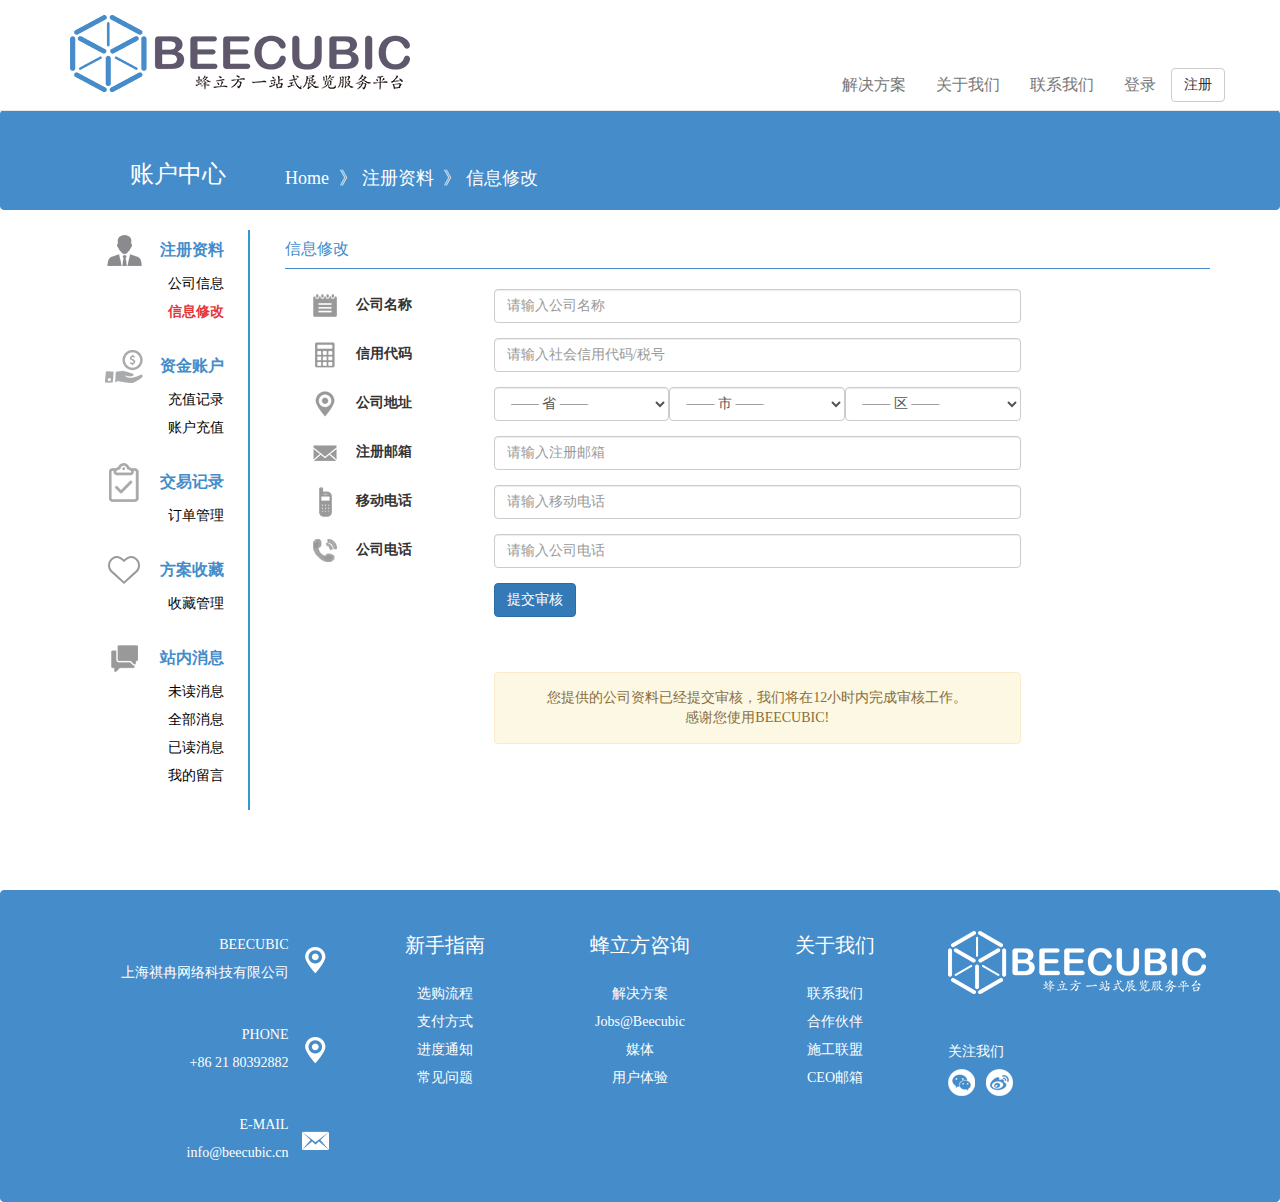
<file: inforChange.html>
<!DOCTYPE html>
<html>
<head>
    <meta charset="utf-8">
    <meta http-equiv="X-UA-Compatible" content="IE=edge">
    <meta name="viewport" content="width=device-width, initial-scale=1">
    <title>信息修改</title>
    <link rel="stylesheet" href="css/bootstrap.min.css">
    <link rel="stylesheet" href="css/common.css">
    <link rel="stylesheet" href="css/beecubic.css">
    <script src="js/jquery.min.js"></script>
    <script src="js/bootstrap.min.js"></script>
    <style>
        @media (min-width: 992px){
            .form-horizontal .control-label {
                text-align: left;
                padding-top: 0px;
                padding-left: 40px;
            }
            .form-horizontal .col-md-7{
                margin-left: -30px;
            }
            .alert{
                margin-top: 40px;
            }
        }
        .form-horizontal .col-md-7 .col-md-4{
            padding-left: 0px;
            padding-right: 0px;
        }
        .form-inline .form-control{
            width: 100%;
        }
    </style>
</head>
<body>
<header class="navbar navbar-default navbar-fixed-top header-height">
    <div class="container">
        <!--头部-->
        <div class="navbar-header">
            <button type="button" class="navbar-toggle collapsed" data-toggle="collapse"
                    data-target="#bs-navbar-collapse" aria-expanded="false">
                <span class="icon-bar"></span>
                <span class="icon-bar"></span>
                <span class="icon-bar"></span>
            </button>
            <a class="navbar-brand" href="#">
                <img alt="BEECUBIC" src="img/logo.png" class="img-responsive">
            </a>
        </div>
        <div class="collapse navbar-collapse" id="bs-navbar-collapse">
            <ul class="nav navbar-nav navbar-right">
                <li><a href="#">解决方案</a></li>
                <li><a href="#">关于我们</a></li>
                <li><a href="#">联系我们</a></li>
                <li><a href="#">登录</a></li>
                <li>
                    <button type="button" class="btn btn-default navbar-btn">注册</button>
                </li>
            </ul>
        </div>
    </div>
</header>
<main class="content">
    <!--面包屑导航-->
    <nav class="navbar navbar-default nav-height">
        <div class="container">
            <div class="row">
                <div class="col-xs-3 col-md-2">
                    <h3 class="text-right nav-title">账户中心</h3>
                </div>
                <div class="col-xs-9 col-md-10">
                    <ol class="breadcrumb">
                        <li>Home</li>
                        <li>注册资料</li>
                        <li>信息修改</li>
                    </ol>
                </div>
            </div>
        </div>
    </nav>
    <div class="container">
        <div class="row">
            <!--边栏-->
            <div class="col-xs-3 col-md-2 text-right side_left">
                <dl>
                    <dt><i class="side_ico ico_log"></i>注册资料</dt>
                    <dd><a href="infor.html">公司信息</a></dd>
                    <dd><a href="inforChange.html" class="active">信息修改</a></dd>
                </dl>
                <dl>
                    <dt><i class="side_ico ico_count"></i>资金账户</dt>
                    <dd><a href="recharge.html">充值记录</a></dd>
                    <dd><a href="#">账户充值</a></dd>
                </dl>
                <dl>
                    <dt><i class="side_ico ico_record"></i>交易记录</dt>
                    <dd><a href="order.html">订单管理</a></dd>
                </dl>
                <dl>
                    <dt><i class="side_ico ico_fav"></i>方案收藏</dt>
                    <dd><a href="collect.html">收藏管理</a></dd>
                </dl>
                <dl>
                    <dt><i class="side_ico ico_mes"></i>站内消息</dt>
                    <dd><a href="unmessage.html">未读消息</a></dd>
                    <dd><a href="#">全部消息</a></dd>
                    <dd><a href="#">已读消息</a></dd>
                    <dd><a href="#">我的留言</a></dd>
                </dl>
            </div>
            <div class="col-xs-9 col-md-10">
                <div class="side_right">
                    <h4 class="side_right_title">信息修改</h4>
                    <form class="form-horizontal">
                        <div class="form-group">
                            <label for="inputEmail3" class="col-md-3 control-label"><i class="infor_ico infor_company"></i>公司名称</label>
                            <div class="col-md-7">
                                <input type="email" class="form-control" id="inputEmail3" placeholder="请输入公司名称">
                            </div>
                        </div>
                        <div class="form-group">
                            <label for="inputPassword3" class="col-md-3 control-label"><i class="infor_ico infor_code"></i>信用代码</label>
                            <div class="col-md-7">
                                <input type="password" class="form-control" id="inputPassword3" placeholder="请输入社会信用代码/税号">
                            </div>
                        </div>
                        <div class="form-group">
                            <label for="inputPassword3" class="col-md-3 control-label"><i class="infor_ico infor_address"></i>公司地址</label>
                            <div class="col-md-7 form-inline">
                                <div id="distpicker">
                                        <div class="col-md-4">
                                            <label class="sr-only" for="province10">Province</label>
                                            <select class="form-control" id="province10"></select>
                                        </div>
                                    <div class="col-md-4">

                                        <label class="sr-only" for="city10">City</label>
                                        <select class="form-control" id="city10"></select>
                                    </div>
                                    <div class="col-md-4">

                                        <label class="sr-only" for="district10">District</label>
                                        <select class="form-control" id="district10"></select>
                                    </div>
                                </div>
                            </div>
                        </div>
                        <div class="form-group">
                            <label for="inputPassword3" class="col-md-3 control-label"><i class="infor_ico infor_email"></i>注册邮箱</label>
                            <div class="col-md-7">
                                <input type="password" class="form-control" id="inputPassword3" placeholder="请输入注册邮箱">
                            </div>
                        </div>
                        <div class="form-group">
                            <label for="inputPassword3" class="col-md-3 control-label"><i class="infor_ico infor_call"></i>移动电话</label>
                            <div class="col-md-7">
                                <input type="password" class="form-control" id="inputPassword3" placeholder="请输入移动电话">
                            </div>
                        </div>
                        <div class="form-group">
                            <label for="inputPassword3" class="col-md-3 control-label"><i class="infor_ico infor_tele"></i>公司电话</label>
                            <div class="col-md-7">
                                <input type="password" class="form-control" id="inputPassword3" placeholder="请输入公司电话">
                            </div>
                        </div>
                        <div class="form-group">
                            <label for="inputPassword3" class="col-md-3 control-label"></label>
                            <div class="col-md-7">
                                <button type="button" class="btn btn-primary" onClick="window.location.href='infor.html'">提交审核</button>
                            </div>
                        </div>
                        <div class="form-group">
                            <label for="inputPassword3" class="col-md-3 control-label"></label>
                            <div class="col-md-7">
                                <div class="alert alert-warning text-center" role="alert">
                                    您提供的公司资料已经提交审核，我们将在12小时内完成审核工作。<br>
                                    感谢您使用BEECUBIC!
                                </div>
                            </div>
                        </div>
                    </form>
                </div>
            </div>
        </div>
    </div>
</main>
<footer>
    <nav class="navbar navbar-default nav-footer">
        <div class="container">
            <div class="row">
                <div class="hidden-xs hidden-sm col-md-3 text-right footer-left">
                    <dl>
                        <dd class="footer-left-title">BEECUBIC</dd>
                        <dd class="footer-left-body">上海祺冉网络科技有限公司<i class="footer-ico ico_site"></i></dd>
                        <dd class="footer-left-title">PHONE</dd>
                        <dd class="footer-left-body">+86&nbsp;21&nbsp;80392882<i class="footer-ico ico_site"></i></dd>
                        <dd class="footer-left-title">E-MAIL</dd>
                        <dd class="footer-left-body">info@beecubic.cn<i class="footer-ico ico_email"></i></dd>
                    </dl>
                </div>
                <div class="col-xs-4 col-md-2 text-center footer-middle">
                    <dl>
                        <dt>新手指南</dt>
                        <dd><a href="#">选购流程</a></dd>
                        <dd><a href="#">支付方式</a></dd>
                        <dd><a href="#">进度通知</a></dd>
                        <dd><a href="#">常见问题</a></dd>
                    </dl>
                </div>
                <div class="col-xs-4 col-md-2 text-center footer-middle">
                    <dl>
                        <dt>蜂立方咨询</dt>
                        <dd><a href="#">解决方案</a></dd>
                        <dd><a href="#">Jobs@Beecubic</a></dd>
                        <dd><a href="#">媒体</a></dd>
                        <dd><a href="#">用户体验</a></dd>
                    </dl>
                </div>
                <div class="col-xs-4 col-md-2 text-center footer-middle">
                    <dl>
                        <dt>关于我们</dt>
                        <dd><a href="#">联系我们</a></dd>
                        <dd><a href="#">合作伙伴</a></dd>
                        <dd><a href="#">施工联盟</a></dd>
                        <dd><a href="#">CEO邮箱</a></dd>
                    </dl>
                </div>
                <div class="hidden-xs hidden-sm col-md-3">
                    <img src="img/footer_logo.png" alt="footer_logo" class="img-responsive">
                    <div class="footer-attention">
                        <h5>关注我们</h5>
                        <a href="#"><img src="img/footer_weixin.png" alt="weixin"></a>
                        <a href="#"><img src="img/footer_weibo.png" alt="weibo"></a>
                    </div>
                </div>
            </div>
        </div>
    </nav>
</footer>
<script src="js/distpicker.data.js"></script>
</body>
</html>
</file>
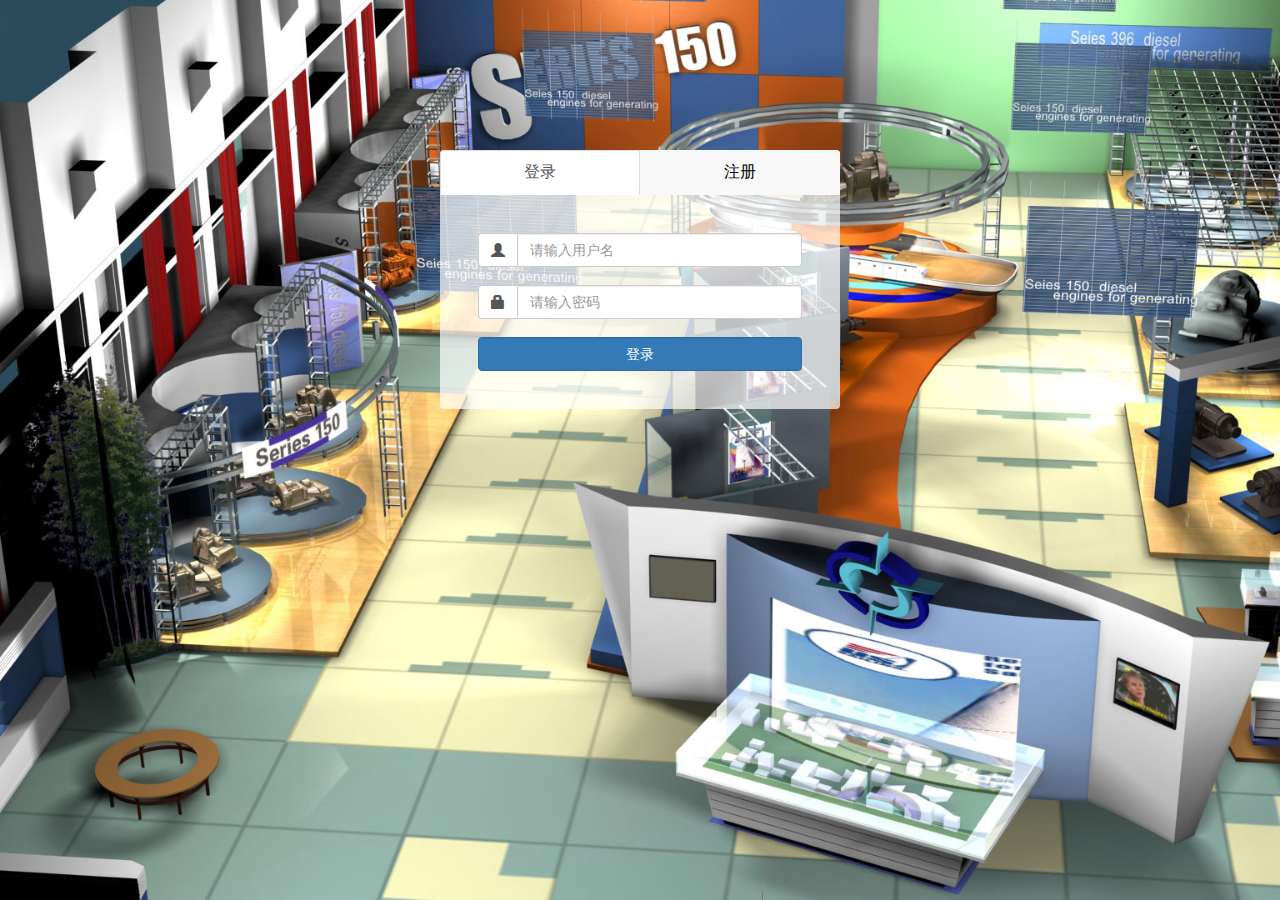
<file: log.html>
<!DOCTYPE html>
<html>
<head>
    <meta charset="utf-8">
    <meta http-equiv="X-UA-Compatible" content="IE=edge">
    <meta name="viewport" content="width=device-width, initial-scale=1">
    <title></title>
    <link rel="stylesheet" href="css/bootstrap.min.css">
    <script src="js/jquery.min.js"></script>
    <script src="js/bootstrap.min.js"></script>
    <style>
        html, body {
            height: 100%;
        }

        body {
            background: url(img/bj_zhuce.jpg) no-repeat;
            background-size: cover;
            font-size: 16px;
        }

        .log_back {
            background-color: rgba(256,256,256,0.7);
            padding: 0;
            width: 400px;
            margin-top: 12%;
            display: inline-block;
            border-radius: 4px;
        }

        .log_back li {
            width: 50%;
        }

        .log_back li a {
            margin: 0px;
            background: #f8f8f8;
            color: #000000;
        }
        .log_back li:nth-child(1) a{
            border-top-right-radius: 0px;
        }
        .log_back li:nth-child(2) a{
            border-top-left-radius: 0px;
        }

        .tab-content {
            padding: 38px;
            padding-bottom: 20px;
        }
        .send_code{
            padding-right: 102px;
            position: relative;
        }
        .send_code button{
            position: absolute;
            right: 0;
            top:0
        }

        .form-group{
            margin-bottom: 18px;
        }
        .input-group span{
            background: #ffffff;

        }
    </style>
</head>
<body>
<div class="container-fluid text-center">
    <div class="log_back">
        <ul class="nav nav-tabs">
            <li class="active">
                <a class="text-center" href="#home-login" data-toggle="tab" aria-expanded="false">登录</a>
            </li>
            <li>
                <a class="text-center" href="#home-reg" data-toggle="tab" aria-expanded="true">注册</a>
            </li>
        </ul>
        <form class="tab-content">
            <div id="home-login" class="tab-pane active">
                <div class="form-group">



                    <div class="input-group">
                        <span class="input-group-addon"><i class="glyphicon glyphicon-user"></i></span>
                        <input type="text" placeholder="请输入用户名" class="form-control">
                    </div>



                </div>
                <div class="form-group">

                    <div class="input-group">
                        <span class="input-group-addon"><i class="glyphicon glyphicon-lock"></i></span>
                        <input type="password" placeholder="请输入密码" class="form-control">
                    </div>


                </div>
                <div class="form-group">
                    <button type="button" class="btn btn-primary form-control">登录</button>
                </div>
            </div>
            <div id="home-reg" class="tab-pane fade in">
                <div class="form-group">
                    <div class="input-group">
                        <span class="input-group-addon"><i class="glyphicon glyphicon-user"></i></span>
                        <input type="text" placeholder="请输入用户名" class="form-control">
                    </div>
                </div>
                <div class="form-group">
                    <div class="input-group">
                        <span class="input-group-addon"><i class="glyphicon glyphicon-lock"></i></span>
                        <input type="password" placeholder="请输入密码" class="form-control">
                    </div>
                </div>
                <div class="form-group send_code">
                    <div class="input-group">
                        <span class="input-group-addon"><i class="glyphicon glyphicon-phone"></i></span>
                        <input type="text" placeholder="请输入手机号" class="form-control">
                    </div>

                    <button type="button" class="btn btn-default">获取验证码</button>
                </div>
                <div class="form-group">
                    <div class="input-group">
                        <span class="input-group-addon"><i class="glyphicon glyphicon-calendar"></i></span>
                        <input type="text" placeholder="请输入验证码" class="form-control">
                    </div>
                </div>
                <div class="form-group">
                    <button type="button" class="btn btn-primary form-control">注册</button>
                </div>
            </div>
        </form>
    </div>


</div>


</body>
</html>
</file>
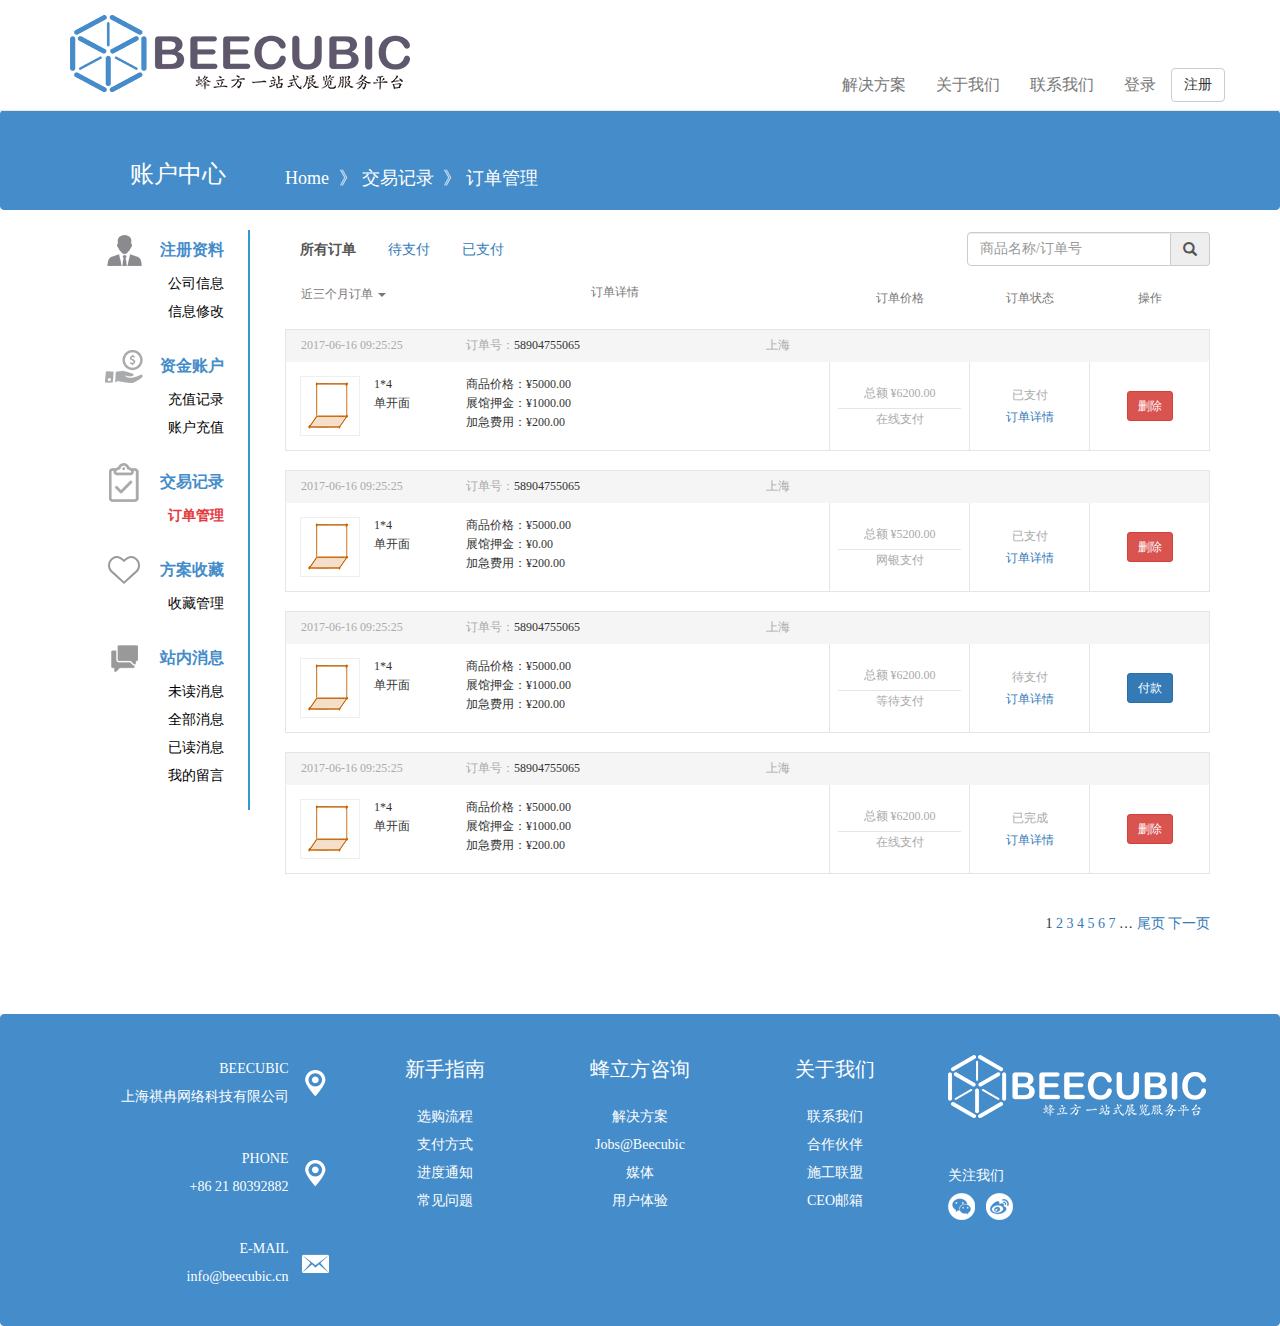
<file: order.html>
<!DOCTYPE html>
<html>
<head>
    <meta charset="utf-8">
    <meta http-equiv="X-UA-Compatible" content="IE=edge">
    <meta name="viewport" content="width=device-width, initial-scale=1">
    <title>订单管理</title>
    <link rel="stylesheet" href="css/bootstrap.min.css">
    <link rel="stylesheet" href="css/common.css">
    <link rel="stylesheet" href="css/beecubic.css">
    <script src="js/jquery.min.js"></script>
    <script src="js/bootstrap.min.js"></script>
</head>
<body>
<header class="navbar navbar-default navbar-fixed-top header-height">
    <div class="container">
        <!--头部-->
        <div class="navbar-header">
            <button type="button" class="navbar-toggle collapsed" data-toggle="collapse"
                    data-target="#bs-navbar-collapse" aria-expanded="false">
                <span class="icon-bar"></span>
                <span class="icon-bar"></span>
                <span class="icon-bar"></span>
            </button>
            <a class="navbar-brand" href="#">
                <img alt="BEECUBIC" src="img/logo.png" class="img-responsive">
            </a>
        </div>
        <div class="collapse navbar-collapse" id="bs-navbar-collapse">
            <ul class="nav navbar-nav navbar-right">
                <li><a href="#">解决方案</a></li>
                <li><a href="#">关于我们</a></li>
                <li><a href="#">联系我们</a></li>
                <li><a href="#">登录</a></li>
                <li>
                    <button type="button" class="btn btn-default navbar-btn">注册</button>
                </li>
            </ul>
        </div>
    </div>
</header>
<main class="content">
    <!--面包屑导航-->
    <nav class="navbar navbar-default nav-height">
        <div class="container">
            <div class="row">
                <div class="col-xs-3 col-md-2">
                    <h3 class="text-right nav-title">账户中心</h3>
                </div>
                <div class="col-xs-9 col-md-10">
                    <ol class="breadcrumb">
                        <li>Home</li>
                        <li>交易记录</li>
                        <li>订单管理</li>
                    </ol>
                </div>
            </div>
        </div>
    </nav>
    <div class="container">
        <div class="row">
            <!--边栏-->
            <div class="col-xs-3 col-md-2 text-right side_left">
                <dl>
                    <dt><i class="side_ico ico_log"></i>注册资料</dt>
                    <dd><a href="infor.html">公司信息</a></dd>
                    <dd><a href="inforChange.html">信息修改</a></dd>
                </dl>
                <dl>
                    <dt><i class="side_ico ico_count"></i>资金账户</dt>
                    <dd><a href="recharge.html">充值记录</a></dd>
                    <dd><a href="#">账户充值</a></dd>
                </dl>
                <dl>
                    <dt><i class="side_ico ico_record"></i>交易记录</dt>
                    <dd><a href="order.html" class="active">订单管理</a></dd>
                </dl>
                <dl>
                    <dt><i class="side_ico ico_fav"></i>方案收藏</dt>
                    <dd><a href="collect.html">收藏管理</a></dd>
                </dl>
                <dl>
                    <dt><i class="side_ico ico_mes"></i>站内消息</dt>
                    <dd><a href="unmessage.html">未读消息</a></dd>
                    <dd><a href="#">全部消息</a></dd>
                    <dd><a href="#">已读消息</a></dd>
                    <dd><a href="#">我的留言</a></dd>
                </dl>
            </div>
            <div class="col-xs-9 col-md-10">
                <div class="side_right">
                    <div class="form-inline order-nav">
                        <ul class="nav nav-tabs order-nav-ul" role="tablist">
                            <li role="presentation" class="active"><a href="#home" aria-controls="home" role="tab"
                                                                      data-toggle="tab">所有订单</a></li>
                            <li role="presentation"><a href="#profile" aria-controls="profile" role="tab"
                                                       data-toggle="tab">待支付</a>
                            </li>
                            <li role="presentation"><a href="#messages" aria-controls="messages" role="tab"
                                                       data-toggle="tab">已支付</a></li>
                        </ul>
                        <div class="input-group pull-right input-group-padding-top">
                            <input type="text" class="form-control" id="exampleInputAmount" placeholder="商品名称/订单号">
                            <div class="input-group-addon">
                                <a href="#" class="order-search">
                                    <i class="glyphicon glyphicon-search"></i>
                                </a>
                            </div>
                        </div>
                    </div>
                    <div class="tab-content">
                        <div role="tabpanel" class="tab-pane active" id="home">

                            <table class="order-nav-table">
                                <thead>
                                <tr>
                                    <td>
                                        <div class="order-nav-detail">
                                            <nav id="navbar-example" class="navbar navbar-default navbar-order">
                                                <ul class="nav navbar-nav">
                                                    <li class="dropdown">
                                                        <a id="drop1" href="#" class="dropdown-toggle"
                                                           data-toggle="dropdown"
                                                           role="button" aria-haspopup="true" aria-expanded="false">
                                                            近三个月订单
                                                            <span class="caret"></span>
                                                        </a>
                                                        <ul class="dropdown-menu" aria-labelledby="drop1">
                                                            <li><a href="#">近三个月订单</a></li>
                                                            <li><a href="#">今年内的订单</a></li>
                                                            <li><a href="#">2016年订单</a></li>
                                                            <li><a href="#">2016年以前订单</a></li>
                                                        </ul>
                                                    </li>
                                                </ul>
                                                <div class="navbar-order-listhead">订单详情</div>
                                            </nav>
                                        </div>
                                    </td>
                                    <td width="140px">
                                        <div class="navbar-order-listhead order-nav-price">订单价格</div>
                                    </td>
                                    <td width="120px">
                                        <div class="navbar-order-listhead order-nav-status">订单状态</div>
                                    </td>
                                    <td width="120px">
                                        <div class="navbar-order-listhead order-nav-js">操作</div>
                                    </td>
                                </tr>
                                </thead>
                                <tbody>
                                <tr class="tr-th">
                                    <td colspan="4">
                                        <span class="pull-left dealtime"
                                              title="2017-06-16 09:25:25">2017-06-16 09:25:25</span>
                                        <span class="pull-left dealnumber">订单号：<a href="#">58904755065</a></span>
                                        <span class="pull-left dealcity">上海</span>
                                        <a href="#" class="pull-right order-del" title="删除">
                                            <i class="glyphicon glyphicon-trash"></i>
                                        </a>

                                    </td>
                                </tr>
                                <tr class="tr-bd">
                                    <td>

                                        <div class="p-img">
                                            <a href="#">
                                                <img src="img/fav.png" title="测试">

                                            </a>
                                        </div>
                                        <div class="p-name">
                                                <span>
                                                    1*4
                                                </span>
                                            <br>
                                            <span>
                                                   单开面
                                                </span>
                                        </div>
                                        <div class="p-price">
                                            <span>商品价格：¥5000.00</span>
                                            <br>
                                            <span>展馆押金：¥1000.00</span>
                                            <br>
                                            <span>加急费用：¥200.00</span>
                                        </div>
                                    </td>
                                    <td>
                                        <div class="amount">
                                            <span>总额 ¥6200.00</span> <br>
                                            <span class="amount_way">在线支付</span>
                                        </div>
                                    </td>
                                    <td>
                                        <div class="status">
                                            <span class="order-status">已支付</span>
                                            <br>
                                            <a href="#">订单详情</a>
                                        </div>
                                    </td>
                                    <td>
                                        <button type="button" class="btn btn-danger btn-sm">删除</button>
                                    </td>
                                </tr>
                                <tr class="space-table"></tr>
                                </tbody>
                                <tbody>
                                <tr class="tr-th">
                                    <td colspan="4">
                                        <span class="pull-left dealtime"
                                              title="2017-06-16 09:25:25">2017-06-16 09:25:25</span>
                                        <span class="pull-left dealnumber">订单号：<a href="#">58904755065</a></span>
                                        <span class="pull-left dealcity">上海</span>
                                        <a href="#" class="pull-right order-del" title="删除">
                                            <i class="glyphicon glyphicon-trash"></i>
                                        </a>

                                    </td>
                                </tr>
                                <tr class="tr-bd">
                                    <td>

                                        <div class="p-img">
                                            <a href="#">
                                                <img src="img/fav.png" title="测试">

                                            </a>
                                        </div>
                                        <div class="p-name">
                                                <span>
                                                    1*4
                                                </span>
                                            <br>
                                            <span>
                                                   单开面
                                                </span>
                                        </div>
                                        <div class="p-price">
                                            <span>商品价格：¥5000.00</span>
                                            <br>
                                            <span>展馆押金：¥0.00</span>
                                            <br>
                                            <span>加急费用：¥200.00</span>
                                        </div>
                                    </td>
                                    <td>
                                        <div class="amount">
                                            <span>总额 ¥5200.00</span> <br>
                                            <span class="amount_way">网银支付</span>
                                        </div>
                                    </td>
                                    <td>
                                        <div class="status">
                                            <span class="order-status">已支付</span>
                                            <br>
                                            <a href="#">订单详情</a>
                                        </div>
                                    </td>
                                    <td>
                                        <button type="button" class="btn btn-danger btn-sm">删除</button>
                                    </td>
                                </tr>
                                <tr class="space-table"></tr>
                                </tbody>
                                <tbody>
                                <tr class="tr-th">
                                    <td colspan="4">
                                        <span class="pull-left dealtime"
                                              title="2017-06-16 09:25:25">2017-06-16 09:25:25</span>
                                        <span class="pull-left dealnumber">订单号：<a href="#">58904755065</a></span>
                                        <span class="pull-left dealcity">上海</span>
                                        <a href="#" class="pull-right order-del" title="删除">
                                            <i class="glyphicon glyphicon-trash"></i>
                                        </a>

                                    </td>
                                </tr>
                                <tr class="tr-bd">
                                    <td>

                                        <div class="p-img">
                                            <a href="#">
                                                <img src="img/fav.png" title="测试">

                                            </a>
                                        </div>
                                        <div class="p-name">
                                                <span>
                                                    1*4
                                                </span>
                                            <br>
                                            <span>
                                                   单开面
                                                </span>
                                        </div>
                                        <div class="p-price">
                                            <span>商品价格：¥5000.00</span>
                                            <br>
                                            <span>展馆押金：¥1000.00</span>
                                            <br>
                                            <span>加急费用：¥200.00</span>
                                        </div>
                                    </td>
                                    <td>
                                        <div class="amount">
                                            <span>总额 ¥6200.00</span> <br>
                                            <span class="amount_way">等待支付</span>
                                        </div>
                                    </td>
                                    <td>
                                        <div class="status">
                                            <span class="order-status">待支付</span>
                                            <br>
                                            <a href="#">订单详情</a>
                                        </div>
                                    </td>
                                    <td>
                                        <button type="button" class="btn btn-primary btn-sm">付款</button>
                                    </td>
                                </tr>
                                <tr class="space-table"></tr>
                                </tbody>
                                <tbody>
                                <tr class="tr-th">
                                    <td colspan="4">
                                        <span class="pull-left dealtime"
                                              title="2017-06-16 09:25:25">2017-06-16 09:25:25</span>
                                        <span class="pull-left dealnumber">订单号：<a href="#">58904755065</a></span>
                                        <span class="pull-left dealcity">上海</span>
                                        <a href="#" class="pull-right order-del" title="删除">
                                            <i class="glyphicon glyphicon-trash"></i>
                                        </a>

                                    </td>
                                </tr>
                                <tr class="tr-bd">
                                    <td>

                                        <div class="p-img">
                                            <a href="#">
                                                <img src="img/fav.png" title="测试">

                                            </a>
                                        </div>
                                        <div class="p-name">
                                                <span>
                                                    1*4
                                                </span>
                                            <br>
                                            <span>
                                                   单开面
                                                </span>
                                        </div>
                                        <div class="p-price">
                                            <span>商品价格：¥5000.00</span>
                                            <br>
                                            <span>展馆押金：¥1000.00</span>
                                            <br>
                                            <span>加急费用：¥200.00</span>
                                        </div>
                                    </td>
                                    <td>
                                        <div class="amount">
                                            <span>总额 ¥6200.00</span> <br>
                                            <span class="amount_way">在线支付</span>
                                        </div>
                                    </td>
                                    <td>
                                        <div class="status">
                                            <span class="order-status">已完成</span>
                                            <br>
                                            <a href="#">订单详情</a>
                                        </div>
                                    </td>
                                    <td>
                                        <button type="button" class="btn btn-danger btn-sm">删除</button>
                                    </td>
                                </tr>
                                <tr class="space-table"></tr>
                                </tbody>
                            </table>


                            <nav id="pagelist">
                                <div class="laypage_main laypageskin_default pull-right" id="laypage_0">
                                    <span class="laypage_curr">1</span>
                                    <a href="javascript:;" data-page="2">2</a>
                                    <a href="javascript:;" data-page="3">3</a>
                                    <a href="javascript:;" data-page="4">4</a>
                                    <a href="javascript:;" data-page="5">5</a>
                                    <a href="javascript:;" data-page="6">6</a>
                                    <a href="javascript:;" data-page="7">7</a>
                                    <span>…</span>
                                    <a href="javascript:;" class="laypage_last" title="尾页" data-page="230">尾页</a>
                                    <a href="javascript:;" class="laypage_next" data-page="2">下一页</a></div>
                            </nav>


                        </div>
                        <div role="tabpanel" class="tab-pane" id="profile">
                            ...
                        </div>
                        <div role="tabpanel" class="tab-pane" id="messages">
                            ...
                        </div>
                    </div>
                </div>
            </div>
        </div>
    </div>
</main>
<footer>
    <nav class="navbar navbar-default nav-footer">
        <div class="container">
            <div class="row">
                <div class="hidden-xs hidden-sm col-md-3 text-right footer-left">
                    <dl>
                        <dd class="footer-left-title">BEECUBIC</dd>
                        <dd class="footer-left-body">上海祺冉网络科技有限公司<i class="footer-ico ico_site"></i></dd>
                        <dd class="footer-left-title">PHONE</dd>
                        <dd class="footer-left-body">+86&nbsp;21&nbsp;80392882<i class="footer-ico ico_site"></i></dd>
                        <dd class="footer-left-title">E-MAIL</dd>
                        <dd class="footer-left-body">info@beecubic.cn<i class="footer-ico ico_email"></i></dd>
                    </dl>
                </div>
                <div class="col-xs-4 col-md-2 text-center footer-middle">
                    <dl>
                        <dt>新手指南</dt>
                        <dd><a href="#">选购流程</a></dd>
                        <dd><a href="#">支付方式</a></dd>
                        <dd><a href="#">进度通知</a></dd>
                        <dd><a href="#">常见问题</a></dd>
                    </dl>
                </div>
                <div class="col-xs-4 col-md-2 text-center footer-middle">
                    <dl>
                        <dt>蜂立方咨询</dt>
                        <dd><a href="#">解决方案</a></dd>
                        <dd><a href="#">Jobs@Beecubic</a></dd>
                        <dd><a href="#">媒体</a></dd>
                        <dd><a href="#">用户体验</a></dd>
                    </dl>
                </div>
                <div class="col-xs-4 col-md-2 text-center footer-middle">
                    <dl>
                        <dt>关于我们</dt>
                        <dd><a href="#">联系我们</a></dd>
                        <dd><a href="#">合作伙伴</a></dd>
                        <dd><a href="#">施工联盟</a></dd>
                        <dd><a href="#">CEO邮箱</a></dd>
                    </dl>
                </div>
                <div class="hidden-xs hidden-sm col-md-3">
                    <img src="img/footer_logo.png" alt="footer_logo" class="img-responsive">
                    <div class="footer-attention">
                        <h5>关注我们</h5>
                        <a href="#"><img src="img/footer_weixin.png" alt="weixin"></a>
                        <a href="#"><img src="img/footer_weibo.png" alt="weibo"></a>
                    </div>
                </div>
            </div>
        </div>
    </nav>
</footer>
</body>
</html>
</file>
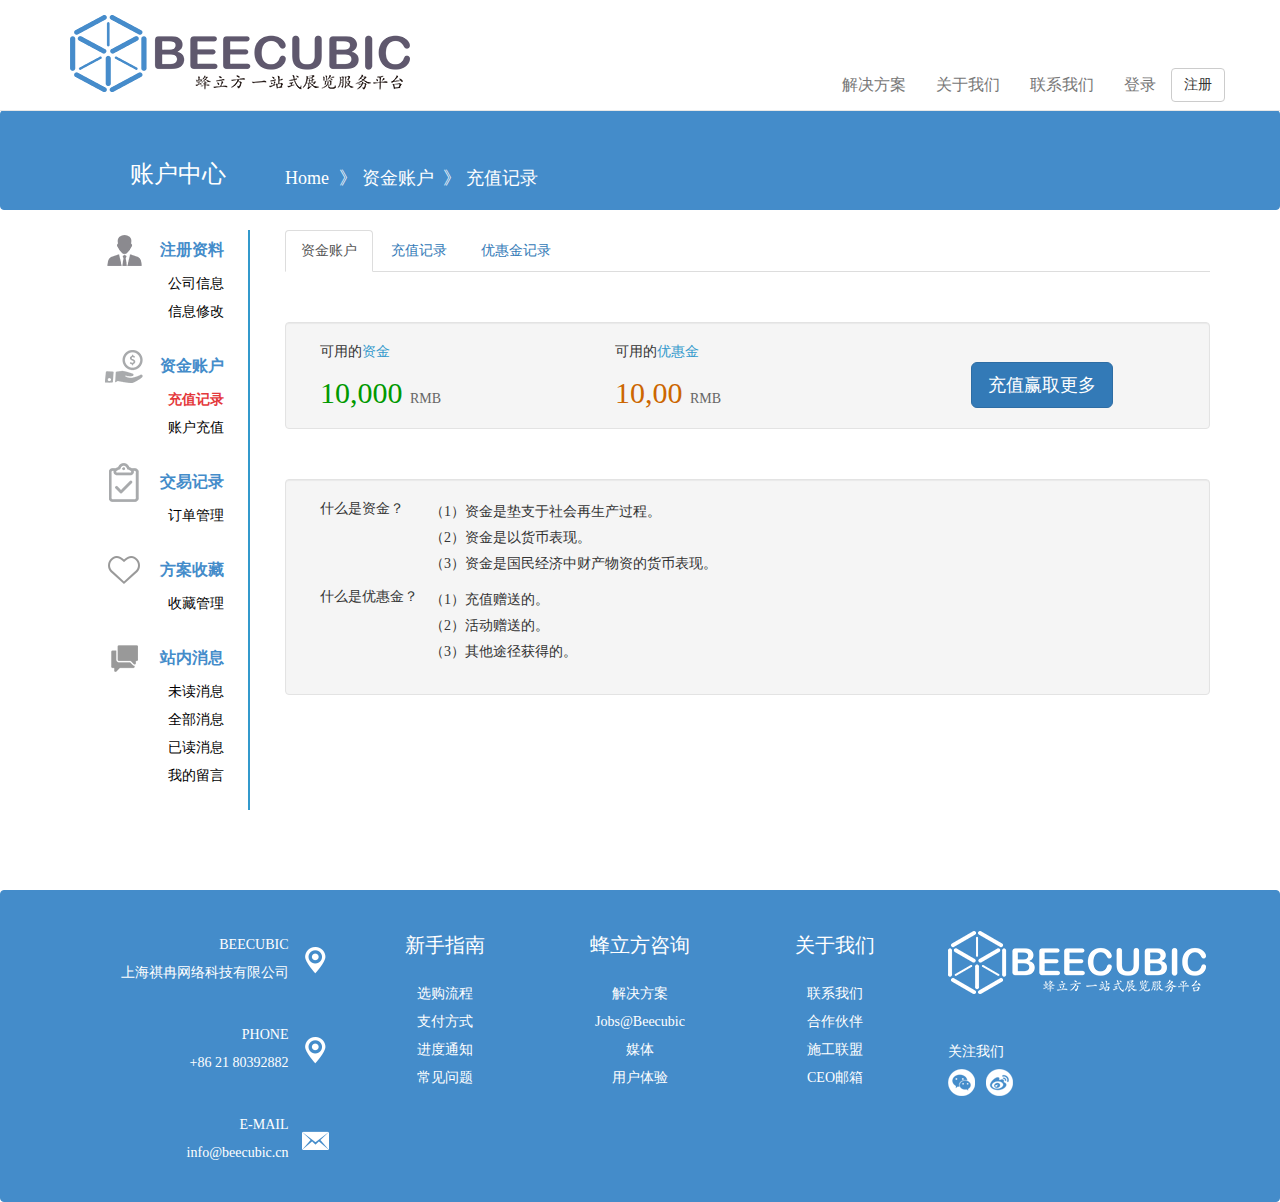
<file: recharge.html>
<!DOCTYPE html>
<html>
<head>
    <meta charset="utf-8">
    <meta http-equiv="X-UA-Compatible" content="IE=edge">
    <meta name="viewport" content="width=device-width, initial-scale=1">
    <title>资金账户</title>
    <link rel="stylesheet" href="css/bootstrap.min.css">
    <link rel="stylesheet" href="css/common.css">
    <link rel="stylesheet" href="css/beecubic.css">
    <script src="js/jquery.min.js"></script>
    <script src="js/bootstrap.min.js"></script>
    <style>
        .list-unstyled li{
            line-height: 26px;
        }
    </style>
</head>
<body>
<header class="navbar navbar-default navbar-fixed-top header-height">
    <div class="container">
        <!--头部-->
        <div class="navbar-header">
            <button type="button" class="navbar-toggle collapsed" data-toggle="collapse"
                    data-target="#bs-navbar-collapse" aria-expanded="false">
                <span class="icon-bar"></span>
                <span class="icon-bar"></span>
                <span class="icon-bar"></span>
            </button>
            <a class="navbar-brand" href="#">
                <img alt="BEECUBIC" src="img/logo.png" class="img-responsive">
            </a>
        </div>
        <div class="collapse navbar-collapse" id="bs-navbar-collapse">
            <ul class="nav navbar-nav navbar-right">
                <li><a href="#">解决方案</a></li>
                <li><a href="#">关于我们</a></li>
                <li><a href="#">联系我们</a></li>
                <li><a href="#">登录</a></li>
                <li>
                    <button type="button" class="btn btn-default navbar-btn">注册</button>
                </li>
            </ul>
        </div>
    </div>
</header>
<main class="content">
    <!--面包屑导航-->
    <nav class="navbar navbar-default nav-height">
        <div class="container">
            <div class="row">
                <div class="col-xs-3 col-md-2">
                    <h3 class="text-right nav-title">账户中心</h3>
                </div>
                <div class="col-xs-9 col-md-10">
                    <ol class="breadcrumb">
                        <li>Home</li>
                        <li>资金账户</li>
                        <li>充值记录</li>
                    </ol>
                </div>
            </div>
        </div>
    </nav>
    <div class="container">
        <div class="row">
            <!--边栏-->
            <div class="col-xs-3 col-md-2 text-right side_left">
                <dl>
                    <dt><i class="side_ico ico_log"></i>注册资料</dt>
                    <dd><a href="infor.html">公司信息</a></dd>
                    <dd><a href="inforChange.html">信息修改</a></dd>
                </dl>
                <dl>
                    <dt><i class="side_ico ico_count"></i>资金账户</dt>
                    <dd><a href="recharge.html" class="active">充值记录</a></dd>
                    <dd><a href="#">账户充值</a></dd>
                </dl>
                <dl>
                    <dt><i class="side_ico ico_record"></i>交易记录</dt>
                    <dd><a href="order.html">订单管理</a></dd>
                </dl>
                <dl>
                    <dt><i class="side_ico ico_fav"></i>方案收藏</dt>
                    <dd><a href="collect.html">收藏管理</a></dd>
                </dl>
                <dl>
                    <dt><i class="side_ico ico_mes"></i>站内消息</dt>
                    <dd><a href="unmessage.html">未读消息</a></dd>
                    <dd><a href="#">全部消息</a></dd>
                    <dd><a href="#">已读消息</a></dd>
                    <dd><a href="#">我的留言</a></dd>
                </dl>
            </div>
            <div class="col-xs-9 col-md-10">
                <div class="side_right">
                    <ul class="nav nav-tabs" role="tablist">
                        <li role="presentation" class="active"><a href="#home" aria-controls="home" role="tab"
                                                                  data-toggle="tab">资金账户</a></li>
                        <li role="presentation"><a href="#profile" aria-controls="profile" role="tab" data-toggle="tab">充值记录</a>
                        </li>
                        <li role="presentation"><a href="#three" aria-controls="three" role="tab" data-toggle="tab">优惠金记录</a>
                        </li>
                    </ul>
                    <div class="tab-content">
                        <div role="tabpanel" class="tab-pane active" id="home">
                            <div class="well">
                                <div class="col-xs-6 col-md-4">
                                    <div>可用的<span class="mycount_money">资金</span></div>
                                    <h2 class="mycount"><span class="mycount_left">10,000&nbsp;</span></h2>
                                </div>
                                <div class="col-xs-6 col-md-4">
                                    <div>可用的<span class="mycount_money">优惠金</span></div>
                                    <h2 class="mycount"><span class="mycount_right">10,00&nbsp;</span></h2>
                                </div>
                                <div class="col-xs-12 col-md-4 text-center">
                                    <button type="button" id="mycount_more" class="btn btn-primary btn-lg">充值赢取更多
                                    </button>
                                </div>
                            </div>
                            <div class="well">
                                <div class="col-xs-12">
                                    <span class="pull-left mycount_exp">什么是资金？</span>
                                    <ul class="list-unstyled pull-left">
                                        <li>（1）资金是垫支于社会再生产过程。</li>
                                        <li>（2）资金是以货币表现。</li>
                                        <li>（3）资金是国民经济中财产物资的货币表现。</li>
                                    </ul>
                                </div>
                                <div class="col-xs-12">
                                    <span class="pull-left mycount_exp">什么是优惠金？</span>
                                    <ul class="list-unstyled pull-left">
                                        <li>（1）充值赠送的。</li>
                                        <li>（2）活动赠送的。</li>
                                        <li>（3）其他途径获得的。</li>
                                    </ul>
                                </div>
                            </div>
                        </div>
                        <div role="tabpanel" class="tab-pane" id="profile">
                            <table class="table mycount_table">
                                <thead>
                                <tr class="active">
                                    <th width="2%"></th>
                                    <th>充值金额</th>
                                    <th width="26%">充值途径</th>
                                    <th width="26%">充值时间</th>
                                    <th width="20%">点击申请开票</th>
                                </tr>
                                </thead>
                                <tbody>
                                <tr>
                                    <th scope="row">
                                    </th>
                                    <td>50,000.00RMB</td>
                                    <td>支付宝</td>
                                    <td>2017-5-25 15:28:21</td>
                                    <td><button type="button" class="btn btn-primary btn-sm">可开票</button></td>
                                </tr>
                                <tr>
                                    <th scope="row">
                                    </th>
                                    <td>50,000.00RMB</td>
                                    <td>支付宝</td>
                                    <td>2017-5-25 15:28:21</td>
                                    <td><button type="button" class="btn btn-primary btn-sm">可开票</button></td>
                                </tr>
                                <tr>
                                    <th scope="row">
                                    </th>
                                    <td>50,000.00RMB</td>
                                    <td>支付宝</td>
                                    <td>2017-5-25 15:28:21</td>
                                    <td><button type="button" class="btn btn-primary btn-sm">可开票</button></td>
                                </tr>
                                <tr>
                                    <th scope="row">
                                    </th>
                                    <td>50,000.00RMB</td>
                                    <td>支付宝</td>
                                    <td>2017-5-25 15:28:21</td>
                                    <td><button type="button" class="btn btn-danger btn-sm">不能开票</button></td>
                                </tr>
                                <tr>
                                    <th scope="row">
                                    </th>
                                    <td>50,000.00RMB</td>
                                    <td>支付宝</td>
                                    <td>2017-5-25 15:28:21</td>
                                    <td><button type="button" class="btn btn-primary btn-sm">可开票</button></td>
                                </tr>
                                <tr>
                                    <th scope="row">
                                    </th>
                                    <td>50,000.00RMB</td>
                                    <td>网银</td>
                                    <td>2017-5-25 15:28:21</td>
                                    <td><button type="button" class="btn btn-primary btn-sm">可开票</button></td>
                                </tr>
                                <tr>
                                    <th scope="row">
                                    </th>
                                    <td>50,000.00RMB</td>
                                    <td>网银</td>
                                    <td>2017-5-25 15:28:21</td>
                                    <td><button type="button" class="btn btn-primary btn-sm">可开票</button></td>
                                </tr>
                                <tr>
                                    <th scope="row">
                                    </th>
                                    <td>50,000.00RMB</td>
                                    <td>网银</td>
                                    <td>2017-5-25 15:28:21</td>
                                    <td><button type="button" class="btn btn-primary btn-sm">可开票</button></td>
                                </tr>
                                <tr>
                                    <th scope="row">
                                    </th>
                                    <td>50,000.00RMB</td>
                                    <td>网银</td>
                                    <td>2017-5-25 15:28:21</td>
                                    <td><button type="button" class="btn btn-primary btn-sm">可开票</button></td>
                                </tr>
                                <tr>
                                    <th scope="row">
                                    </th>
                                    <td>50,000.00RMB</td>
                                    <td>网银</td>
                                    <td>2017-5-25 15:28:21</td>
                                    <td><button type="button" class="btn btn-danger btn-sm">不能开票</button></td>
                                </tr>
                                </tbody>
                            </table>
                            <nav id="pagelist">
                                <span>共有&nbsp;10&nbsp;条，每页显示:&nbsp;10&nbsp;条</span>
                                <div class="laypage_main laypageskin_default pull-right" id="laypage_0">
                                    <span class="laypage_curr">1</span>
                                    <a href="javascript:;" data-page="2">2</a>
                                    <a href="javascript:;" data-page="3">3</a>
                                    <a href="javascript:;" data-page="4">4</a>
                                    <a href="javascript:;" data-page="5">5</a>
                                    <a href="javascript:;" data-page="6">6</a>
                                    <a href="javascript:;" data-page="7">7</a>
                                    <span>…</span>
                                    <a href="javascript:;" class="laypage_last" title="尾页" data-page="230">尾页</a>
                                    <a href="javascript:;" class="laypage_next" data-page="2">下一页</a></div>
                            </nav>
                        </div>
                        <div role="tabpanel" class="tab-pane" id="three">
                            <table class="table mycount_table">
                                <thead>
                                <tr class="active">
                                    <th width="2%"></th>
                                    <th>来源</th>
                                    <th width="20%">优惠券变化</th>
                                    <th width="26%">日期</th>
                                    <th>编号</th>
                                </tr>
                                </thead>
                                <tbody>
                                <tr>
                                    <th scope="row">
                                    </th>
                                    <td>成功充值10000RMB</td>
                                    <td>1000</td>
                                    <td>2017-5-25 15:28:21</td>
                                    <td>9622442927856143</td>
                                </tr>
                                <tr>
                                    <th scope="row">
                                    </th>
                                    <td>成功充值50000RMB</td>
                                    <td>5000</td>
                                    <td>2017-5-25 15:28:21</td>
                                    <td>9622442927856143</td>
                                </tr>
                                <tr>
                                    <th scope="row">
                                    </th>
                                    <td>成功充值70000RMB</td>
                                    <td>7000</td>
                                    <td>2017-5-25 15:28:21</td>
                                    <td>9622442927856143</td>
                                </tr>
                                <tr>
                                    <th scope="row">
                                    </th>
                                    <td>成功充值100000RMB</td>
                                    <td>10000</td>
                                    <td>2017-5-25 15:28:21</td>
                                    <td>9622442927856143</td>
                                </tr>
                                <tr>
                                    <th scope="row">
                                    </th>
                                    <td>成功充值10000RMB</td>
                                    <td>1000</td>
                                    <td>2017-5-25 15:28:21</td>
                                    <td>9622442927856143</td>
                                </tr>
                                <tr>
                                    <th scope="row">
                                    </th>
                                    <td>成功充值120000RMB</td>
                                    <td>12000</td>
                                    <td>2017-5-25 15:28:21</td>
                                    <td>9622442927856143</td>
                                </tr>
                                <tr>
                                    <th scope="row">
                                    </th>
                                    <td>成功充值10000RMB</td>
                                    <td>1000</td>
                                    <td>2017-5-25 15:28:21</td>
                                    <td>9622442927856143</td>
                                </tr>
                                <tr>
                                    <th scope="row">
                                    </th>
                                    <td>成功充值10000RMB</td>
                                    <td>1000</td>
                                    <td>2017-5-25 15:28:21</td>
                                    <td>9622442927856143</td>
                                </tr>
                                <tr>
                                    <th scope="row">
                                    </th>
                                    <td>成功充值10000RMB</td>
                                    <td>1000</td>
                                    <td>2017-5-25 15:28:21</td>
                                    <td>9622442927856143</td>
                                </tr>
                                <tr>
                                    <th scope="row">
                                    </th>
                                    <td>成功充值10000RMB</td>
                                    <td>1000</td>
                                    <td>2017-5-25 15:28:21</td>
                                    <td>9622442927856143</td>
                                </tr>
                                </tbody>
                            </table>
                            <nav id="pagelist2">
                                <span>共有&nbsp;10&nbsp;条，每页显示:&nbsp;10&nbsp;条</span>
                                <div class="laypage_main laypageskin_default pull-right" id="laypage_0">
                                    <span class="laypage_curr">1</span>
                                    <a href="javascript:;" data-page="2">2</a>
                                    <a href="javascript:;" data-page="3">3</a>
                                    <a href="javascript:;" data-page="4">4</a>
                                    <a href="javascript:;" data-page="5">5</a>
                                    <a href="javascript:;" data-page="6">6</a>
                                    <a href="javascript:;" data-page="7">7</a>
                                    <span>…</span>
                                    <a href="javascript:;" class="laypage_last" title="尾页" data-page="230">尾页</a>
                                    <a href="javascript:;" class="laypage_next" data-page="2">下一页</a></div>
                            </nav>
                        </div>
                    </div>
                </div>
            </div>
        </div>
    </div>
</main>
<footer>
    <nav class="navbar navbar-default nav-footer">
        <div class="container">
            <div class="row">
                <div class="hidden-xs hidden-sm col-md-3 text-right footer-left">
                    <dl>
                        <dd class="footer-left-title">BEECUBIC</dd>
                        <dd class="footer-left-body">上海祺冉网络科技有限公司<i class="footer-ico ico_site"></i></dd>
                        <dd class="footer-left-title">PHONE</dd>
                        <dd class="footer-left-body">+86&nbsp;21&nbsp;80392882<i class="footer-ico ico_site"></i></dd>
                        <dd class="footer-left-title">E-MAIL</dd>
                        <dd class="footer-left-body">info@beecubic.cn<i class="footer-ico ico_email"></i></dd>
                    </dl>
                </div>
                <div class="col-xs-4 col-md-2 text-center footer-middle">
                    <dl>
                        <dt>新手指南</dt>
                        <dd><a href="#">选购流程</a></dd>
                        <dd><a href="#">支付方式</a></dd>
                        <dd><a href="#">进度通知</a></dd>
                        <dd><a href="#">常见问题</a></dd>
                    </dl>
                </div>
                <div class="col-xs-4 col-md-2 text-center footer-middle">
                    <dl>
                        <dt>蜂立方咨询</dt>
                        <dd><a href="#">解决方案</a></dd>
                        <dd><a href="#">Jobs@Beecubic</a></dd>
                        <dd><a href="#">媒体</a></dd>
                        <dd><a href="#">用户体验</a></dd>
                    </dl>
                </div>
                <div class="col-xs-4 col-md-2 text-center footer-middle">
                    <dl>
                        <dt>关于我们</dt>
                        <dd><a href="#">联系我们</a></dd>
                        <dd><a href="#">合作伙伴</a></dd>
                        <dd><a href="#">施工联盟</a></dd>
                        <dd><a href="#">CEO邮箱</a></dd>
                    </dl>
                </div>
                <div class="hidden-xs hidden-sm col-md-3">
                    <img src="img/footer_logo.png" alt="footer_logo" class="img-responsive">
                    <div class="footer-attention">
                        <h5>关注我们</h5>
                        <a href="#"><img src="img/footer_weixin.png" alt="weixin"></a>
                        <a href="#"><img src="img/footer_weibo.png" alt="weibo"></a>
                    </div>
                </div>
            </div>
        </div>
    </nav>
</footer>
</body>
</html>
</file>
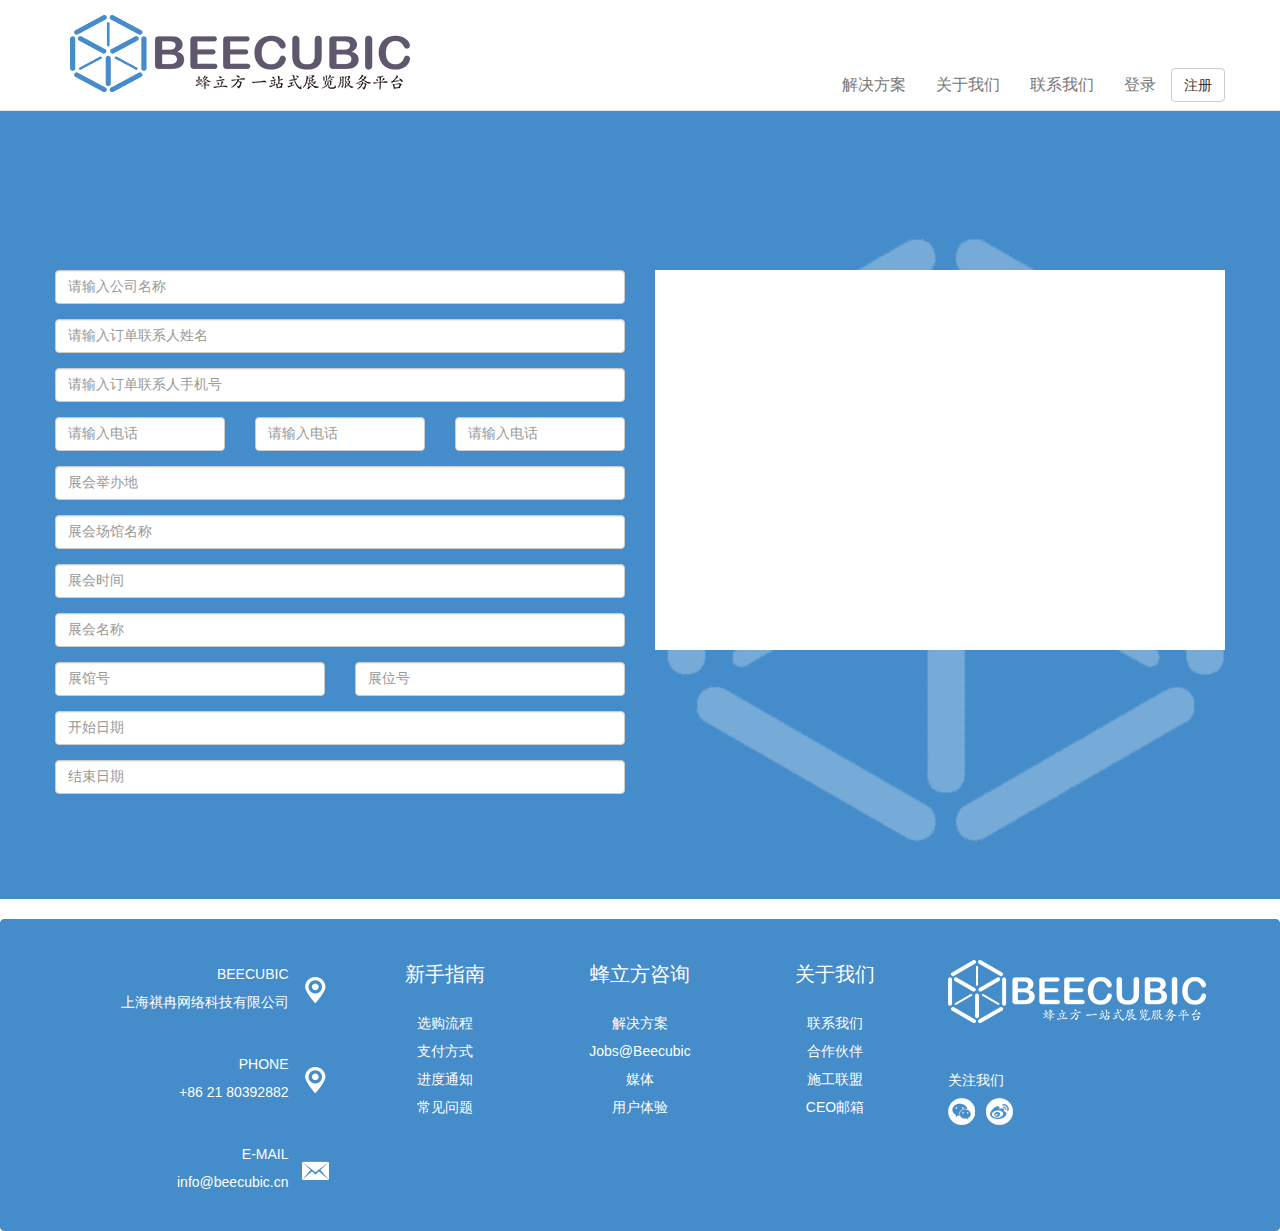
<file: station2.html>
<!DOCTYPE html>
<html>
<head>
    <meta charset="utf-8">
    <meta http-equiv="X-UA-Compatible" content="IE=edge">
    <meta name="viewport" content="width=device-width, initial-scale=1">
    <title>stationss</title>
    <link rel="stylesheet" href="css/bootstrap.min.css">
    <link rel="stylesheet" href="css/style.css">
    <script src="js/jquery.min.js"></script>
    <script src="js/bootstrap.min.js"></script>
 
</head>
<body>
<header class="navbar navbar-default navbar-fixed-top header-height">
    <div class="container">
        <!--头部-->
        <div class="navbar-header">
            <button type="button" class="navbar-toggle collapsed" data-toggle="collapse"
                    data-target="#bs-navbar-collapse" aria-expanded="false">
                <span class="icon-bar"></span>
                <span class="icon-bar"></span>
                <span class="icon-bar"></span>
            </button>
            <a class="navbar-brand" href="#">
                <img alt="BEECUBIC" src="img/logo.png" class="img-responsive">
            </a>
        </div>
        <div class="collapse navbar-collapse" id="bs-navbar-collapse">
            <ul class="nav navbar-nav navbar-right">
                <li><a href="#">解决方案</a></li>
                <li><a href="#">关于我们</a></li>
                <li><a href="#">联系我们</a></li>
                <li><a href="#">登录</a></li>
                <li>
                    <button type="button" class="btn btn-default navbar-btn">注册</button>
                </li>
            </ul>
        </div>
    </div>
</header>
<main class="content" style="margin-bottom:20px;">
    <div class="container-fluid cont-bg">
        <div class="container cont-picbg">
            <div class="row">
                <div class="col-md-6">
                    <div class="form-group">
                        <input type="text" class="form-control" placeholder="请输入公司名称">
                    </div>
                    <div class="form-group">
                        <input type="text" class="form-control" placeholder="请输入订单联系人姓名">
                    </div>
                    <div class="form-group">
                        <input type="text" class="form-control" placeholder="请输入订单联系人手机号">
                    </div> 
                    <div class="form-group">
                        <div class="row">
                            <div class="col-md-4"><input type="text" class="form-control" placeholder="请输入电话"></div>
                            <div class="col-md-4"><input type="text" class="form-control" placeholder="请输入电话"></div>
                            <div class="col-md-4"><input type="text" class="form-control" placeholder="请输入电话"></div>
                        </div>
                    </div>
                    <div class="form-group">
                        <input type="text" class="form-control" placeholder="展会举办地">
                    </div>
                    <div class="form-group">
                        <input type="text" class="form-control" placeholder="展会场馆名称">
                    </div>
                    <div class="form-group">
                        <input type="text" class="form-control" placeholder="展会时间">
                    </div>   
                    <div class="form-group">
                        <input type="text" class="form-control" placeholder="展会名称">
                    </div>                       
                    <div class="form-group">
                        <div class="row">
                            <div class="col-md-6"><input type="text" class="form-control" placeholder="展馆号"></div>
                            <div class="col-md-6"><input type="text" class="form-control" placeholder="展位号"></div>
                        </div>
                    </div>
                    <div class="form-group">
                        <input type="text" class="form-control" placeholder="开始日期">
                    </div>
                    <div class="form-group">
                        <input type="text" class="form-control" placeholder="结束日期">
                    </div>                                        
                </div>
                <div class="col-md-6">
                    <div class="sta-right"></div>
                </div>
            </div>
        </div>
    </div>
    
</main>
<footer>
    <nav class="navbar navbar-default nav-footer">
        <div class="container">
            <div class="row">
                <div class="hidden-xs hidden-sm col-md-3 text-right footer-left">
                    <dl>
                        <dd class="footer-left-title">BEECUBIC</dd>
                        <dd class="footer-left-body">上海祺冉网络科技有限公司<i class="footer-ico ico_site"></i></dd>
                        <dd class="footer-left-title">PHONE</dd>
                        <dd class="footer-left-body">+86&nbsp;21&nbsp;80392882<i class="footer-ico ico_site"></i></dd>
                        <dd class="footer-left-title">E-MAIL</dd>
                        <dd class="footer-left-body">info@beecubic.cn<i class="footer-ico ico_email"></i></dd>
                    </dl>
                </div>
                <div class="col-xs-4 col-md-2 text-center footer-middle">
                    <dl>
                        <dt>新手指南</dt>
                        <dd><a href="#">选购流程</a></dd>
                        <dd><a href="#">支付方式</a></dd>
                        <dd><a href="#">进度通知</a></dd>
                        <dd><a href="#">常见问题</a></dd>
                    </dl>
                </div>
                <div class="col-xs-4 col-md-2 text-center footer-middle">
                    <dl>
                        <dt>蜂立方咨询</dt>
                        <dd><a href="#">解决方案</a></dd>
                        <dd><a href="#">Jobs@Beecubic</a></dd>
                        <dd><a href="#">媒体</a></dd>
                        <dd><a href="#">用户体验</a></dd>
                    </dl>
                </div>
                <div class="col-xs-4 col-md-2 text-center footer-middle">
                    <dl>
                        <dt>关于我们</dt>
                        <dd><a href="#">联系我们</a></dd>
                        <dd><a href="#">合作伙伴</a></dd>
                        <dd><a href="#">施工联盟</a></dd>
                        <dd><a href="#">CEO邮箱</a></dd>
                    </dl>
                </div>
                <div class="hidden-xs hidden-sm col-md-3">
                    <img src="img/footer_logo.png" alt="footer_logo" class="img-responsive">
                    <div class="footer-attention">
                        <h5>关注我们</h5>
                        <a href="#"><img src="img/footer_weixin.png" alt="weixin"></a>
                        <a href="#"><img src="img/footer_weibo.png" alt="weibo"></a>
                    </div>
                </div>
            </div>
        </div>
    </nav>
</footer>
</body>
</html>
</file>
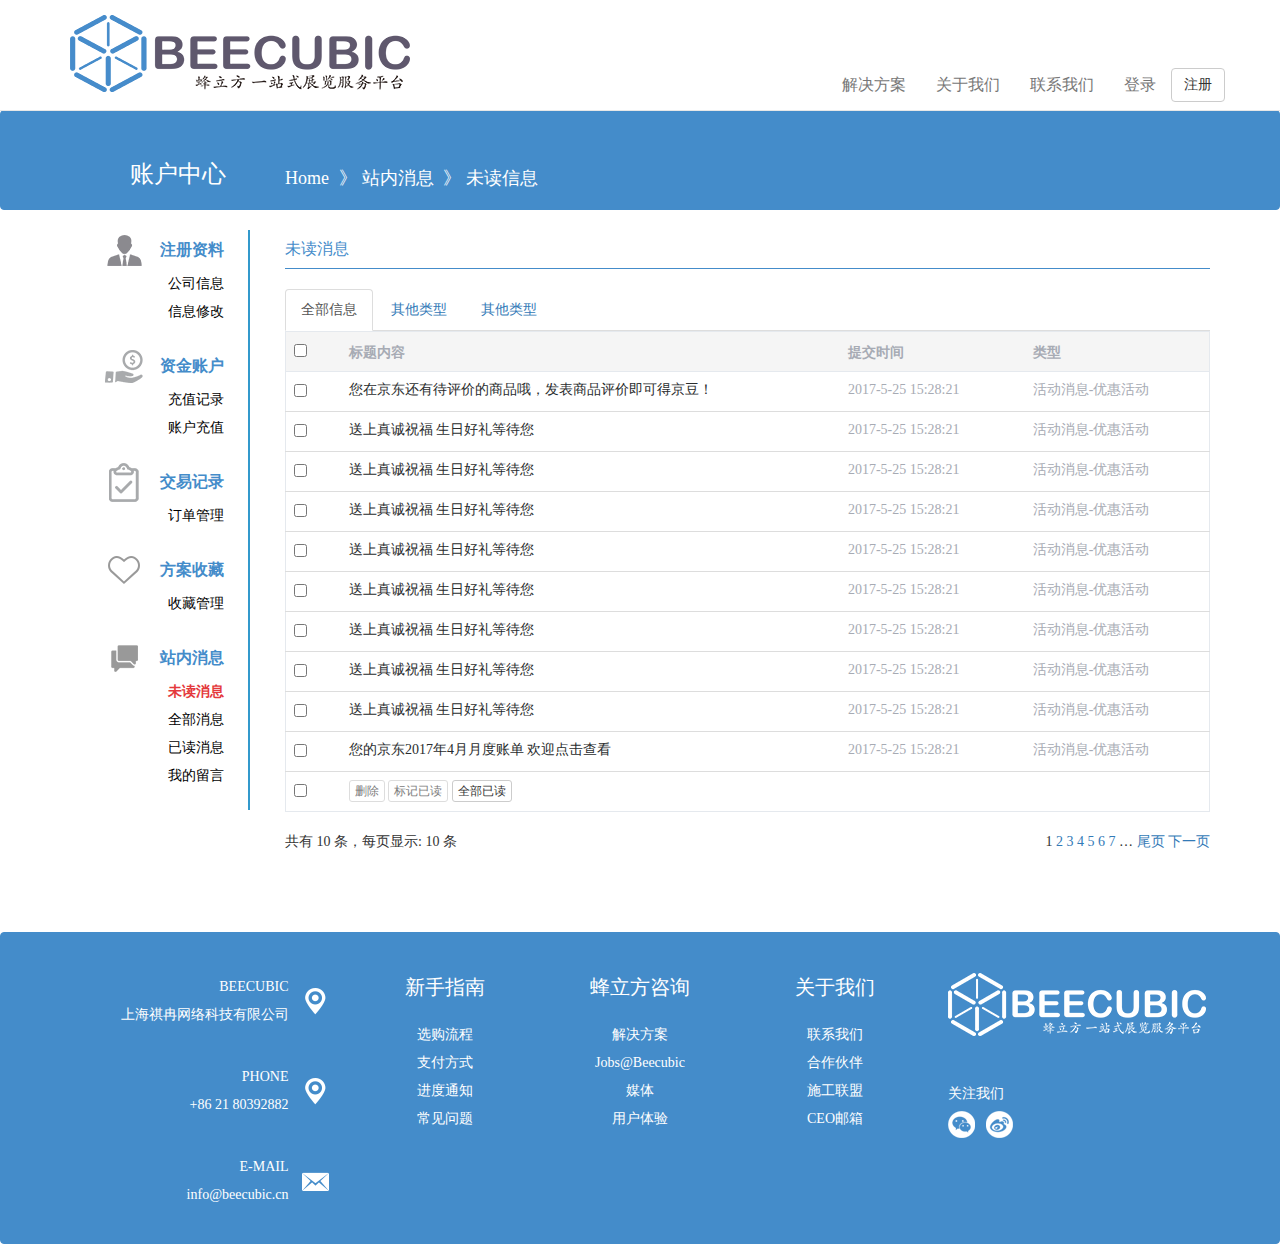
<file: unmessage.html>
<!DOCTYPE html>
<html>
<head>
    <meta charset="utf-8">
    <meta http-equiv="X-UA-Compatible" content="IE=edge">
    <meta name="viewport" content="width=device-width, initial-scale=1">
    <title>未读消息</title>
    <link rel="stylesheet" href="css/bootstrap.min.css">
    <link rel="stylesheet" href="css/common.css">
    <link rel="stylesheet" href="css/beecubic.css">
    <script src="js/jquery.min.js"></script>
    <script src="js/bootstrap.min.js"></script>
</head>
<body>
<header class="navbar navbar-default navbar-fixed-top header-height">
    <div class="container">
        <!--头部-->
        <div class="navbar-header">
            <button type="button" class="navbar-toggle collapsed" data-toggle="collapse"
                    data-target="#bs-navbar-collapse" aria-expanded="false">
                <span class="icon-bar"></span>
                <span class="icon-bar"></span>
                <span class="icon-bar"></span>
            </button>
            <a class="navbar-brand" href="#">
                <img alt="BEECUBIC" src="img/logo.png" class="img-responsive">
            </a>
        </div>
        <div class="collapse navbar-collapse" id="bs-navbar-collapse">
            <ul class="nav navbar-nav navbar-right">
                <li><a href="#">解决方案</a></li>
                <li><a href="#">关于我们</a></li>
                <li><a href="#">联系我们</a></li>
                <li><a href="#">登录</a></li>
                <li>
                    <button type="button" class="btn btn-default navbar-btn">注册</button>
                </li>
            </ul>
        </div>
    </div>
</header>
<main class="content">
    <!--面包屑导航-->
    <nav class="navbar navbar-default nav-height">
        <div class="container">
            <div class="row">
                <div class="col-xs-3 col-md-2">
                    <h3 class="text-right nav-title">账户中心</h3>
                </div>
                <div class="col-xs-9 col-md-10">
                    <ol class="breadcrumb">
                        <li>Home</li>
                        <li>站内消息</li>
                        <li>未读信息</li>
                    </ol>
                </div>
            </div>
        </div>
    </nav>
    <div class="container">
        <div class="row">
            <!--边栏-->
            <div class="col-xs-3 col-md-2 text-right side_left">
                <dl>
                    <dt><i class="side_ico ico_log"></i>注册资料</dt>
                    <dd><a href="infor.html">公司信息</a></dd>
                    <dd><a href="inforChange.html">信息修改</a></dd>
                </dl>
                <dl>
                    <dt><i class="side_ico ico_count"></i>资金账户</dt>
                    <dd><a href="recharge.html">充值记录</a></dd>
                    <dd><a href="#">账户充值</a></dd>
                </dl>
                <dl>
                    <dt><i class="side_ico ico_record"></i>交易记录</dt>
                    <dd><a href="order.html">订单管理</a></dd>
                </dl>
                <dl>
                    <dt><i class="side_ico ico_fav"></i>方案收藏</dt>
                    <dd><a href="collect.html">收藏管理</a></dd>
                </dl>
                <dl>
                    <dt><i class="side_ico ico_mes"></i>站内消息</dt>
                    <dd><a href="unmessage.html" class="active">未读消息</a></dd>
                    <dd><a href="#">全部消息</a></dd>
                    <dd><a href="#">已读消息</a></dd>
                    <dd><a href="#">我的留言</a></dd>
                </dl>
            </div>
            <div class="col-xs-9 col-md-10">
                <div class="side_right">
                    <h4 class="side_right_title">未读消息</h4>
                    <ul class="nav nav-tabs" role="tablist">
                        <li role="presentation" class="active"><a href="#home" aria-controls="home" role="tab" data-toggle="tab">全部信息</a></li>
                        <li role="presentation"><a href="#profile" aria-controls="profile" role="tab" data-toggle="tab">其他类型</a></li>
                        <li role="presentation"><a href="#messages" aria-controls="messages" role="tab" data-toggle="tab">其他类型</a></li>
                    </ul>
                    <div class="tab-content">
                        <div role="tabpanel" class="tab-pane active" id="home">
                            <table class="table">
                                <thead>
                                <tr class="active">
                                    <th width="6%">
                                        <label>
                                            <input type="checkbox">
                                        </label>
                                    </th>
                                    <th>标题内容</th>
                                    <th width="20%">提交时间</th>
                                    <th width="20%">类型</th>
                                </tr>
                                </thead>
                                <tbody>
                                <tr>
                                    <th scope="row">
                                        <label>
                                            <input type="checkbox">
                                        </label>
                                    </th>
                                    <td><a href="#">您在京东还有待评价的商品哦，发表商品评价即可得京豆！</a></td>
                                    <td>2017-5-25 15:28:21</td>
                                    <td>活动消息-优惠活动</td>
                                </tr>
                                <tr>
                                    <th scope="row">
                                        <label>
                                            <input type="checkbox">
                                        </label>
                                    </th>
                                    <td><a href="#">送上真诚祝福 生日好礼等待您</a></td>
                                    <td>2017-5-25 15:28:21</td>
                                    <td>活动消息-优惠活动</td>
                                </tr>
                                <tr>
                                    <th scope="row">
                                        <label>
                                            <input type="checkbox">
                                        </label>
                                    </th>
                                    <td><a href="#">送上真诚祝福 生日好礼等待您</a></td>
                                    <td>2017-5-25 15:28:21</td>
                                    <td>活动消息-优惠活动</td>
                                </tr>
                                <tr>
                                    <th scope="row">
                                        <label>
                                            <input type="checkbox">
                                        </label>
                                    </th>
                                    <td><a href="#">送上真诚祝福 生日好礼等待您</a></td>
                                    <td>2017-5-25 15:28:21</td>
                                    <td>活动消息-优惠活动</td>
                                </tr>
                                <tr>
                                    <th scope="row">
                                        <label>
                                            <input type="checkbox">
                                        </label>
                                    </th>
                                    <td><a href="#">送上真诚祝福 生日好礼等待您</a></td>
                                    <td>2017-5-25 15:28:21</td>
                                    <td>活动消息-优惠活动</td>
                                </tr>
                                <tr>
                                    <th scope="row">
                                        <label>
                                            <input type="checkbox">
                                        </label>
                                    </th>
                                    <td><a href="#">送上真诚祝福 生日好礼等待您</a></td>
                                    <td>2017-5-25 15:28:21</td>
                                    <td>活动消息-优惠活动</td>
                                </tr>
                                <tr>
                                    <th scope="row">
                                        <label>
                                            <input type="checkbox">
                                        </label>
                                    </th>
                                    <td><a href="#">送上真诚祝福 生日好礼等待您</a></td>
                                    <td>2017-5-25 15:28:21</td>
                                    <td>活动消息-优惠活动</td>
                                </tr>
                                <tr>
                                    <th scope="row">
                                        <label>
                                            <input type="checkbox">
                                        </label>
                                    </th>
                                    <td><a href="#">送上真诚祝福 生日好礼等待您</a></td>
                                    <td>2017-5-25 15:28:21</td>
                                    <td>活动消息-优惠活动</td>
                                </tr>
                                <tr>
                                    <th scope="row">
                                        <label>
                                            <input type="checkbox">
                                        </label>
                                    </th>
                                    <td><a href="#">送上真诚祝福 生日好礼等待您</a></td>
                                    <td>2017-5-25 15:28:21</td>
                                    <td>活动消息-优惠活动</td>
                                </tr>
                                <tr>
                                    <th scope="row">
                                        <label>
                                            <input type="checkbox">
                                        </label>
                                    </th>
                                    <td><a href="#">您的京东2017年4月月度账单 欢迎点击查看</a></td>
                                    <td>2017-5-25 15:28:21</td>
                                    <td>活动消息-优惠活动</td>
                                </tr>
                                </tbody>
                                <tfoot>
                                <tr>
                                    <th scope="row">
                                        <label>
                                            <input type="checkbox">
                                        </label>
                                    </th>
                                    <td colspan="3">
                                        <button class="btn btn-default btn-xs" type="button" disabled="disabled">删除</button>
                                        <button class="btn btn-default btn-xs" type="button" disabled="disabled">标记已读</button>
                                        <button class="btn btn-default btn-xs" type="button">全部已读</button>
                                    </td>
                                </tr>
                                </tfoot>
                            </table>
                            <nav id="pagelist">
                                <span>共有&nbsp;10&nbsp;条，每页显示:&nbsp;10&nbsp;条</span>
                                <div class="laypage_main laypageskin_default pull-right" id="laypage_0">
                                    <span class="laypage_curr">1</span>
                                    <a href="javascript:;" data-page="2">2</a>
                                    <a href="javascript:;" data-page="3">3</a>
                                    <a href="javascript:;" data-page="4">4</a>
                                    <a href="javascript:;" data-page="5">5</a>
                                    <a href="javascript:;" data-page="6">6</a>
                                    <a href="javascript:;" data-page="7">7</a>
                                    <span>…</span>
                                    <a href="javascript:;" class="laypage_last" title="尾页" data-page="230">尾页</a>
                                    <a href="javascript:;" class="laypage_next" data-page="2">下一页</a></div>
                            </nav>
                        </div>
                        <div role="tabpanel" class="tab-pane" id="profile">
                            ...
                        </div>
                        <div role="tabpanel" class="tab-pane" id="messages">
                            ...
                        </div>
                    </div>
                </div>
            </div>
        </div>
    </div>
</main>
<footer>
    <nav class="navbar navbar-default nav-footer">
        <div class="container">
            <div class="row">
                <div class="hidden-xs hidden-sm col-md-3 text-right footer-left">
                    <dl>
                        <dd class="footer-left-title">BEECUBIC</dd>
                        <dd class="footer-left-body">上海祺冉网络科技有限公司<i class="footer-ico ico_site"></i></dd>
                        <dd class="footer-left-title">PHONE</dd>
                        <dd class="footer-left-body">+86&nbsp;21&nbsp;80392882<i class="footer-ico ico_site"></i></dd>
                        <dd class="footer-left-title">E-MAIL</dd>
                        <dd class="footer-left-body">info@beecubic.cn<i class="footer-ico ico_email"></i></dd>
                    </dl>
                </div>
                <div class="col-xs-4 col-md-2 text-center footer-middle">
                    <dl>
                        <dt>新手指南</dt>
                        <dd><a href="#">选购流程</a></dd>
                        <dd><a href="#">支付方式</a></dd>
                        <dd><a href="#">进度通知</a></dd>
                        <dd><a href="#">常见问题</a></dd>
                    </dl>
                </div>
                <div class="col-xs-4 col-md-2 text-center footer-middle">
                    <dl>
                        <dt>蜂立方咨询</dt>
                        <dd><a href="#">解决方案</a></dd>
                        <dd><a href="#">Jobs@Beecubic</a></dd>
                        <dd><a href="#">媒体</a></dd>
                        <dd><a href="#">用户体验</a></dd>
                    </dl>
                </div>
                <div class="col-xs-4 col-md-2 text-center footer-middle">
                    <dl>
                        <dt>关于我们</dt>
                        <dd><a href="#">联系我们</a></dd>
                        <dd><a href="#">合作伙伴</a></dd>
                        <dd><a href="#">施工联盟</a></dd>
                        <dd><a href="#">CEO邮箱</a></dd>
                    </dl>
                </div>
                <div class="hidden-xs hidden-sm col-md-3">
                    <img src="img/footer_logo.png" alt="footer_logo" class="img-responsive">
                    <div class="footer-attention">
                        <h5>关注我们</h5>
                        <a href="#"><img src="img/footer_weixin.png" alt="weixin"></a>
                        <a href="#"><img src="img/footer_weibo.png" alt="weibo"></a>
                    </div>
                </div>
            </div>
        </div>
    </nav>
</footer>
</body>
</html>
</file>
<file: css/common.css>
/*字体*/
body {
    font-family: "Microsoft YaHei";
}

/*头部*/
.header-height {
    background: #ffffff;
    font-size: 16px;
}

.navbar-brand {
    height: auto;
}

@media (min-width: 768px) and (max-width: 992px) {
    .navbar-header {
        width: 336px;
    }

    .navbar-brand {
        padding-top: 20px;
    }
}

.navbar-right {
    margin-top: 60px;
}

@media (max-width: 767px) {
    .navbar-right {
        margin-top: 0px;
    }

    .navbar-btn {
        margin-left: 15px;
    }
}

.navbar-toggle {
    margin-top: 38px;
}

/*内容*/
.content {
    margin-top: 110px;
    margin-bottom: 80px;
}

/*导航*/
.nav-height {
    height: 100px;
    background: #448cca;
    border-color: #448cca;
}

/*面包屑导航*/
.breadcrumb {
    background: transparent;
    color: #ffffff;
    margin-top: 47px;
    margin-bottom: 12px;
    font-size: 18px;
    padding-left: 20px;
}

.nav-title {
    color: #ffffff;
    margin-top: 50px;
    padding-right: 9px;
}

.breadcrumb > li + li:before {
    padding: 0 5px;
    color: #ffffff;
    content: "》";
}

/*边栏*/
.side_left {
    border-right: 2px solid #3399cc;
    padding-right: 24px;
}

.side_left a {
    color: #000000;
}

.side_left a.active {
    color: #e4393c;
    font-weight: 700;
}

.side_left dt {
    color: #448cca;
    font-size: 16px;
    height: 40px;
    line-height: 40px;
}

.side_left dd {
    line-height: 2;
}

.side_ico {
    display: inline-block;
    width: 40px;
    height: 40px;
    background-repeat: no-repeat;
    background-position: center center;
    vertical-align: top;
    margin-right: 16px;
}

.ico_log {
    background-image: url("../img/side_log.png");
}

.ico_count {
    background-image: url("../img/side_count.png");
}

.ico_record {
    background-image: url("../img/side_record.png");
}

.ico_fav {
    background-image: url("../img/side_fav.png");
}

.ico_mes {
    background-image: url("../img/side_mes.png");
}

/*尾部*/
.nav-footer {
    padding-top: 40px;
    background: #448cca;
    border-color: #448cca;
    margin-bottom: 0px;
    color: #ffffff;
}

.nav-footer dd {
    line-height: 2
}

.footer-left-title {
    margin-right: 44px;
}

.footer-left-body {
    margin-bottom: 34px;
}

.footer-ico {
    display: inline-block;
    width: 34px;
    height: 34px;
    margin-top: -17px;
    background-repeat: no-repeat;
    background-position: center center;
    margin-left: 10px;
}

.ico_site {
    background-image: url("../img/footer_site.png");
}

.ico_email {
    background-image: url("../img/footer_email.png");
}

.footer-middle dt {
    font-size: 20px;
    margin-bottom: 20px;
    font-weight: normal;
}

.footer-middle dd {
    line-height: 2;
}

.footer-middle a {
    color: #ffffff;
}

.footer-attention {
    margin-top: 50px;
}

.footer-attention a {
    margin-right: 8px;
}

/*局部优化*/
@media (max-width: 660px) {
    .side_ico {
        display: none;
    }
}

/*显示部分*/
.side_right {
    padding-left: 20px;
}

.side_right_title {
    border-bottom: 1px solid #448cca;
    padding-bottom: 10px;
    margin-bottom: 20px;
    font-size: 16px;
    color: #448cca;
}
</file>
<file: css/beecubic.css>
/*信息表格*/
.table {
    border: 1px solid #e5e9ee;
}

.table > thead > tr > th {
    vertical-align: bottom;
    border-bottom: 1px solid #e5e9ee;
    color: #a7abb4;
}

.table td {
    color: #a7abb4;
}

.table td:nth-child(2) a {
    color: #2a2d2e;
}

.table td:nth-child(2) a:hover {
    text-decoration: none;
}

.table label {
    margin-bottom: 0px;
}

/*信息修改*/
.form-horizontal .infor {
    line-height: 34px;
    margin-bottom: 0px;
    margin-left: 15px;
    font-weight: normal;
}

.infor_ico {
    display: inline-block;
    width: 30px;
    height: 34px;
    background-repeat: no-repeat;
    background-position: center center;
    vertical-align: middle;
    margin-right: 16px;
}

.infor_company {
    background-image: url("../img/infor_company.png");
}

.infor_code {
    background-image: url("../img/infor_code.png");
}

.infor_address {
    background-image: url("../img/infor_address.png");
}

.infor_email {
    background-image: url("../img/infor_email.png");
}

.infor_call {
    background-image: url("../img/infor_call.png");
}

.infor_tele {
    background-image: url("../img/infor_tele.png");
}

.infor_user {
    background-image: url("../img/infor_user.png");
}

.infor_link {
    background-image: url("../img/infor_link.png");
}

/*资金账户*/
.well {
    margin-top: 50px;
    overflow: hidden;
}

.mycount_money {
    color: #3399cc;
}

.mycount_left {
    color: #009900;
}

.mycount_left:after, .mycount_right:after {
    color: #666666;
    font-size: 14px;
    content: "RMB";
}

.mycount_right {
    color: #cc6600;
}

.mycount {
    margin: 0px;
    margin-top: 14px;
}

#mycount_more {
    margin-top: 20px;
}

.mycount_exp {
    width: 110px;
}

.mycount_table > tbody > tr > td {
    color: #2a2d2e;
}

.mycount_table .btn {
    padding: 0px;
    width: 86px;
}

/*收藏*/
.things_selector {
    overflow: hidden;
}

.selector_list {
    overflow: hidden;
    padding-top: 1px;
}

.selector_list li {
    float: left;
    height: 26px;
    margin-right: 22px;
    margin-bottom: 10px;
}

.selector_list li a {
    color: #666666;
    text-decoration: none;
    height: 20px;
    line-height: 20px;
}

li a.type_active, li a.style_active {
    padding: 0 8px;
    border-radius: 3px;
    background: #448cca;
    color: #ffffff;
}

.collect_list {
    overflow: hidden;
}

.collect_list li {
    float: left;
    margin-bottom: 18px;
    margin-right: 14px;
    width: 140px;
}

.collect_img {
    margin-bottom: 10px;
}

.collect_img img {
    width: 140px;
    height: 100px;
    border: 1px solid #e5e9ee;
}

.collect_title {
    height: 24px;
    overflow: hidden;
    text-overflow: ellipsis;
    white-space: nowrap;
}

.collect_title a {
    color: #3c3c3c;
    text-decoration: none;
}

.collect_body {
    line-height: 20px;
    overflow: hidden;
    text-overflow: ellipsis;
    white-space: nowrap;
}

.collect_pay {
    display: inline-block;
    color: #ff4400;
    margin-right: 2px;
}

.collect_cost {
    display: inline-block;
    color: #9c9c9c;
    text-decoration: line-through;
}

.collect_type {
    display: inline-block;
    color: #ffffff;
    border-radius: 50%;
    background: #f9b800;
    padding: 0px 3px;
    font-weight: bold;
    margin-right: 2px;
}

.type_c {
    background: #f9b800;
}

.type_b {
    background: #ea2e23;
}

.type_j {
    background: #15c3b4;
}

.cash_padding {
    padding-right: 2px;
}

/*订单*/
.navbar-order {
    border: none;
    background-color: #ffffff;
    margin-bottom: 10px;
}

.input-group-padding-top {
    padding-top: 2px;
}

.order-search {
    color: #555555;
}

.order-nav {
    overflow: hidden;
}

.order-nav-ul {
    float: left;
    border: none;
}

.order-nav .order-nav-ul li a, .order-nav .order-nav-ul li:hover a, .order-nav .order-nav-ul li:focus a {
    border: none;
    outline: none;
    background-color: #ffffff;
}

.order-nav .order-nav-ul li.active a, .order-nav .order-nav-ul li.active:hover a, .order-nav .order-nav-ul li.active:focus a {
    border: none;
    outline: none;
    font-weight: bold;
}

.navbar-order-listhead {
    display: inline-block;
    padding: 15px;
    color: #777777;
    text-align: center;
}

.order-nav-table {
    width: 100%;
    text-align: center;
    margin-bottom: 20px;
    font-size: 12px;
}

.space-table {
    height: 20px;
}

.order-nav-table tbody td {
    border: 1px solid #e5e5e5;
}

.order-nav-table tbody .tr-th {
    background: #f5f5f5;
    height: 31px;
    line-height: 31px;
    color: #aaa;
    overflow: hidden;
}

.order-nav-table tbody .tr-th td {
    border-bottom-color: #f5f5f5;
}

.dealtime {
    padding-left: 15px;
    width: 180px;
    text-align: left;
}

.dealnumber {
    width: 300px;
    text-align: left;
}

.dealnumber a {
    color: #333333;
    text-decoration: none;
}

.order-nav-table tbody .tr-bd td {
    padding: 14px 0px;
}

.status {
    line-height: 22px;
}

.order-status {
    color: #aaaaaa;
}

.order-del {
    margin-right: 15px;
    color: #aaaaaa;
    display: none;
}

tbody:hover .order-del {
    display: inline-block;
}

.amount {
    color: #aaaaaa;
}

.amount_way {
    display: block;
    margin: 0 8px;
    margin-top: 5px;
    padding-top: 1px;
    border-top: solid 1px #E5E5E5;
    line-height: 19px;
    height: 19px;
    overflow: hidden;
}

.p-img {
    float: left;
    width: 60px;
    height: 60px;
    border: 1px solid #efefef;
    margin: 0 14px;
}

.p-img img {
    width: 58px;
    height: 58px;
}

.p-name {
    float: left;
    text-align: left;
    width: 92px;
}
.p-name span{
    display: inline-block;
    margin-bottom: 2px;
}
.p-price{
    float: left;
    text-align: left;

}
.p-price span{
    display: inline-block;
    margin-bottom: 2px;
}
</file>
<file: css/style.css>
/*头部*/
.header-height {
    background: #ffffff;
    font-size: 16px;
}

.navbar-brand {
    height: auto;
}

@media (min-width: 768px) and (max-width: 992px) {
    .navbar-header {
        width: 336px;
    }

    .navbar-brand {
        padding-top: 20px;
    }
}

.navbar-right {
    margin-top: 60px;
}

@media (max-width: 767px) {
    .navbar-right {
        margin-top: 0px;
    }

    .navbar-btn {
        margin-left: 15px;
    }
}

.navbar-toggle {
    margin-top: 38px;
}

/*内容*/
.content {
    margin-top: 110px;
    margin-bottom: 80px;
}

/*导航*/
.nav-height {
    height: 100px;
    background: #448cca;
    border-color: #448cca;
}

/*尾部*/
.nav-footer {
    padding-top: 40px;
    background: #448cca;
    border-color: #448cca;
    margin-bottom: 0px;
    color: #ffffff;
}

.nav-footer dd {
    line-height: 2
}

.footer-left-title {
    margin-right: 44px;
}

.footer-left-body {
    margin-bottom: 34px;
}

.footer-ico {
    display: inline-block;
    width: 34px;
    height: 34px;
    margin-top: -17px;
    background-repeat: no-repeat;
    background-position: center center;
    margin-left: 10px;
}

.ico_site {
    background-image: url("../img/footer_site.png");
}

.ico_email {
    background-image: url("../img/footer_email.png");
}

.footer-middle dt {
    font-size: 20px;
    margin-bottom: 20px;
    font-weight: normal;
}

.footer-middle dd {
    line-height: 2;
}

.footer-middle a {
    color: #ffffff;
}

.footer-attention {
    margin-top: 50px;
}

.footer-attention a {
    margin-right: 8px;
}

/*
    内容
*/
.content {
    font-family: "微软眼黑",MicroSoft Yahei;
}
.cont-bg {
    padding: 100px 0px 30px;
    background: #448cca;
    color: #ffffff;
}

.cont-picbg {
    padding: 60px 0;
    background-image: url(../img/cont_bg.png);
    background-position: center right;
    background-repeat: no-repeat;
}

.sta-right {
    background-color: #fff;
    width: 560px;
    width: 100%;
    height: 380px;
    margin: 0 auto;
}

.countbox {
    /*width: 196px;*/
    height: 156px;
    background-color: #f7f7f7;
    position: relative;
}
.countbox .c-price {
    font-size: 24px;
    text-align: center;
    font-weight: bold;
    top: 60px;
    position: relative;
}
.c-tit {
    text-align: center;
    font-size: 18px;
}
.countbox h4 {
    position: absolute;
    width: 100%;
    height: 36px;
    line-height: 36px;
    background-color: #00a0e9;
    text-align: center;
    color: #fff;
    font-size: 12px;
    left: 0;
    bottom: 0;
    margin: 0
}

.count-add {
    text-align: center;
    color: #00a0e9;
    line-height: 156px;
    font-size: 42px;
    margin-left: -15px;
    margin-right: -15px;
}

.countcen {
    margin-top: 40px;
    margin-bottom: 40px;
}

.cen-tit {
    background: #999999;
    height: 50px;
    line-height: 50px;
    text-align: center;
    color: #fff;
    font-size: 16px;
    font-weight: normal;
    margin: 0;
}
.sta-cen-left {
    padding: 20px 30px;
}
.orderbox {
    text-align: center;
    background-color: #00b9ef;
    padding: 20px 0;
    color: #fff;
}
.orderlist {
    padding: 20px 80px;
    list-style: none;
    text-align: right;
}
.orderlist li {
    color: #666666;
    margin: 5px 0;
}
.orderlist li.ordpay {
    color:#ff6600;
    font-weight: bold;
}
.orderlist li span {
    display: inline-block;
    width: 80px;
}
.orderlist li span.f18 {
    font-size: 18px;
}
.order-btn-box {
    text-align: right;
    margin-top: 20px;
}
.order-btn-box .btn {
    padding: 10px 25px;
}
.order-btn-box .btn:focus {
    outline: none;
}
.ordbox-s {
    border: 1px solid #fff;
    padding: 5px 20px;
    display: inline-block;
}
.cen-aside {
    list-style: none;
    padding: 10px;
}
.aside-box {
    padding-left:90px;
    clear: both;
    margin: 10px 0;
    overflow: hidden
}
.aside-img {
    float: left;
    margin-left: -90px;
    width: 80px;
    height: 80px;
}
.aside-tit h5 {
    margin: 0 0 8px 0;
}
.ordaside {
    padding: 20px 0;
}
.quantity-form {
    position: relative;
    overflow: hidden;
    height: 28px;
    width: 80px;
}
.quantity-form a.decrement,
.quantity-form a.increment {
    border: 1px solid #cacbcb;
    
    height: 26px;
        line-height: 20px;
    padding: 1px 0;
    width: 20px;
    text-align: center;
    color: #666;
    margin: 0;
    background: #fff;
    text-decoration: none;
}
.quantity-form .increment {
    float: right;
    border: 1px solid #cacbcb;
    border-left: 0;
    color: #666;
}
.quantity-form .decrement {
    float: left;
}
.quantity-form .itxt {
    position: absolute;
    left: 17px;
    top: 0;
    border: 1px solid #cacbcb;
    width: 44px;
    height: 26px;
    line-height: 24px;
    text-align: center;
    padding: 1px;
    margin: 0;
    font-size: 12px;
    font-family: verdana;
    color: #333;
    -webkit-appearance: none;
} 
.ordinfo {
    font-size: 16px;
    margin: 10px 0;
}
.ordinfo span {
    padding: 0px 20px 0px 0;
}
.ordpic {
    height: 310px;
    margin: 20px 0;
}
</file>
